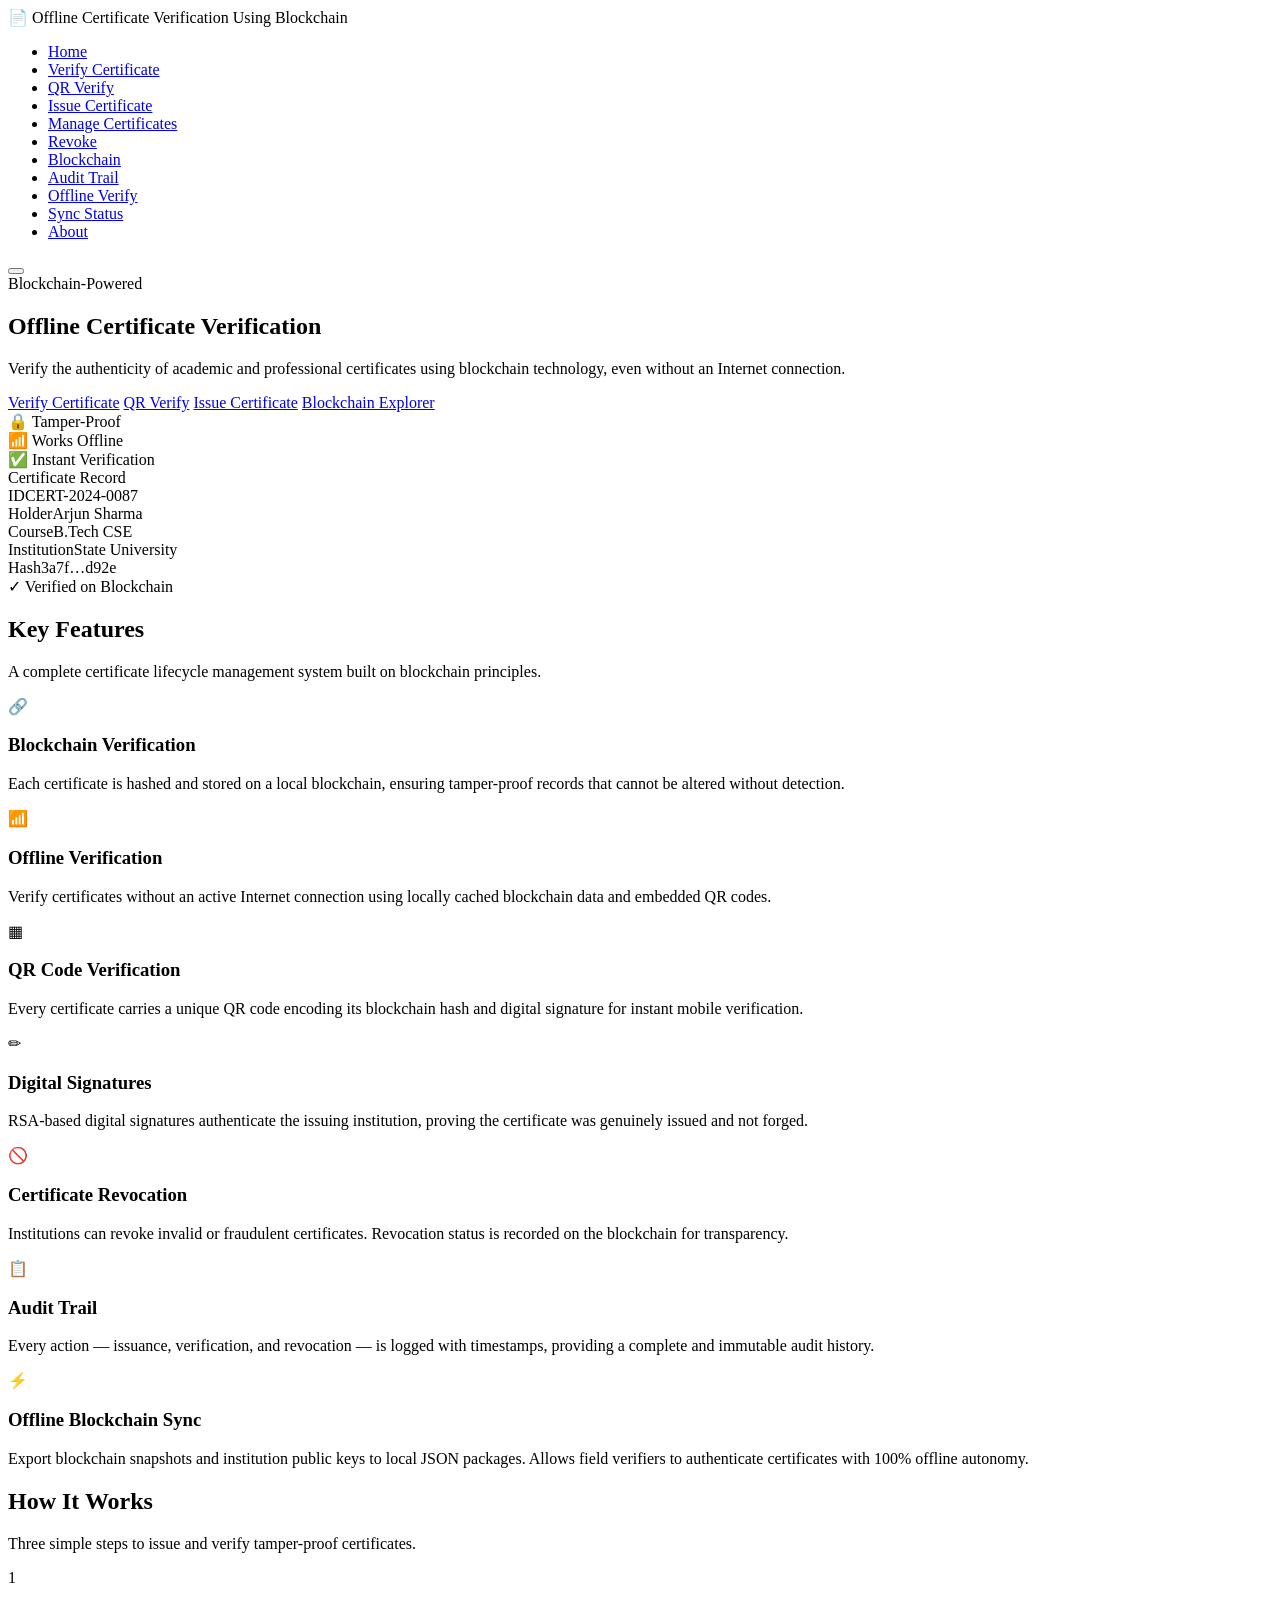
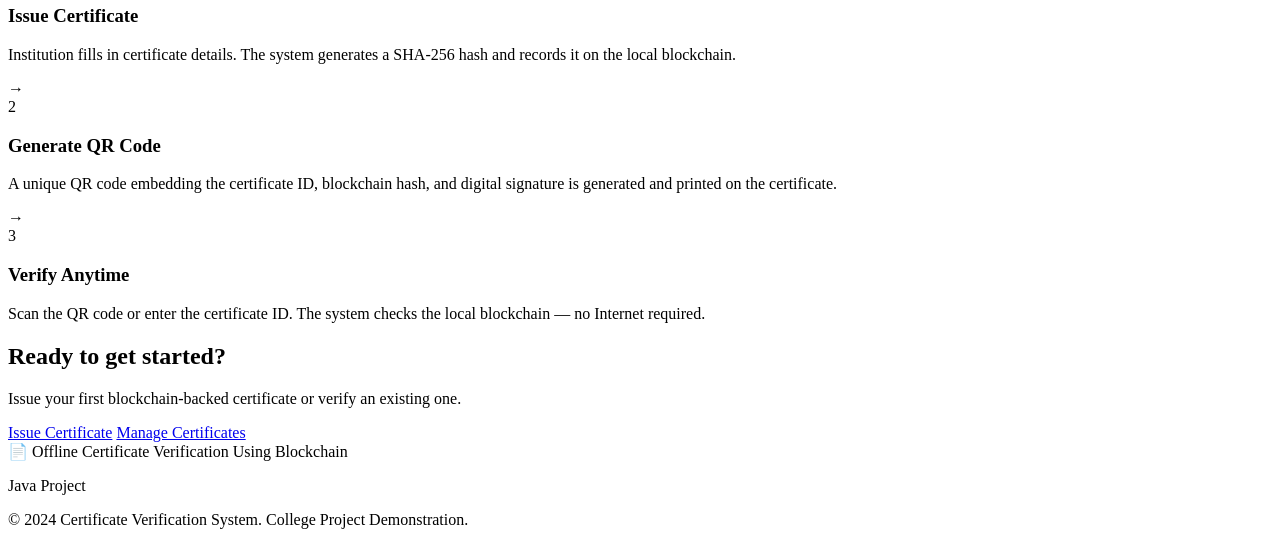
<file: src/main/resources/templates/index.html>
<!DOCTYPE html>
<html lang="en" xmlns:th="http://www.thymeleaf.org">
<head>
    <meta charset="UTF-8">
    <meta name="viewport" content="width=device-width, initial-scale=1.0">
    <meta name="description" content="Verify the authenticity of academic and professional certificates using blockchain technology, even without an Internet connection.">
    <title th:text="${pageTitle}">Offline Certificate Verification Using Blockchain</title>
    <link rel="stylesheet" th:href="@{/css/style.css}">
</head>
<body>

    <!-- ========== HEADER / NAVIGATION ========== -->
    <header class="site-header">
        <div class="container header-inner">
            <div class="brand">
                <span class="brand-icon">&#128196;</span>
                <span class="brand-name">Offline Certificate Verification Using Blockchain</span>
            </div>
            <nav class="nav" id="main-nav" aria-label="Main navigation">
                <ul class="nav-list">
                    <li><a href="/" class="nav-link active" id="nav-home">Home</a></li>
                    <li><a href="/verify" class="nav-link" id="nav-verify">Verify Certificate</a></li>
                    <li><a href="/verify-qr" class="nav-link" id="nav-verify-qr">QR Verify</a></li>
                    <li><a href="/issue" class="nav-link" id="nav-issue">Issue Certificate</a></li>
                    <li><a href="/certificates" class="nav-link" id="nav-certificates">Manage Certificates</a></li>
                    <li><a href="/revoke" class="nav-link" id="nav-revoke">Revoke</a></li>
                    <li><a href="/blockchain" class="nav-link" id="nav-blockchain">Blockchain</a></li>
                    <li><a href="/audit" class="nav-link" id="nav-audit">Audit Trail</a></li>
                    <li><a href="/offline-verify" class="nav-link" id="nav-offline-verify">Offline Verify</a></li>
                    <li><a href="/sync-status" class="nav-link" id="nav-sync-status">Sync Status</a></li>
                    <li><a href="/about" class="nav-link" id="nav-about">About</a></li>
                </ul>
            </nav>
            <button class="nav-toggle" id="nav-toggle" aria-label="Toggle navigation" aria-expanded="false">
                <span></span><span></span><span></span>
            </button>
        </div>
    </header>

    <!-- ========== HERO SECTION ========== -->
    <main>
        <section class="hero" id="hero">
            <div class="container hero-inner">
                <div class="hero-content">
                    <span class="hero-badge">Blockchain-Powered</span>
                    <h1 class="hero-title">Offline Certificate Verification</h1>
                    <p class="hero-desc">
                        Verify the authenticity of academic and professional certificates using blockchain
                        technology, even without an Internet connection.
                    </p>
                    <div class="hero-actions">
                        <a href="/verify" class="btn btn-primary" id="btn-verify-hero">Verify Certificate</a>
                        <a href="/verify-qr" class="btn btn-secondary" id="btn-qr-hero">QR Verify</a>
                        <a href="/issue" class="btn btn-secondary" id="btn-issue-hero">Issue Certificate</a>
                        <a href="/blockchain" class="btn btn-secondary" id="btn-blockchain-hero">Blockchain Explorer</a>
                    </div>
                    <div class="hero-info-row">
                        <div class="hero-info-item">
                            <span class="hero-info-icon">&#128274;</span>
                            <span>Tamper-Proof</span>
                        </div>
                        <div class="hero-info-item">
                            <span class="hero-info-icon">&#128246;</span>
                            <span>Works Offline</span>
                        </div>
                        <div class="hero-info-item">
                            <span class="hero-info-icon">&#9989;</span>
                            <span>Instant Verification</span>
                        </div>
                    </div>
                </div>
                <div class="hero-visual" aria-hidden="true">
                    <div class="cert-card">
                        <div class="cert-card-header">
                            <span class="cert-dot green"></span>
                            <span class="cert-dot yellow"></span>
                            <span class="cert-dot red"></span>
                            <span class="cert-card-label">Certificate Record</span>
                        </div>
                        <div class="cert-card-body">
                            <div class="cert-field"><span class="cert-label">ID</span><span class="cert-value mono">CERT-2024-0087</span></div>
                            <div class="cert-field"><span class="cert-label">Holder</span><span class="cert-value">Arjun Sharma</span></div>
                            <div class="cert-field"><span class="cert-label">Course</span><span class="cert-value">B.Tech CSE</span></div>
                            <div class="cert-field"><span class="cert-label">Institution</span><span class="cert-value">State University</span></div>
                            <div class="cert-field"><span class="cert-label">Hash</span><span class="cert-value mono hash-value">3a7f…d92e</span></div>
                            <div class="cert-status-badge valid">&#10003; Verified on Blockchain</div>
                        </div>
                    </div>
                </div>
            </div>
        </section>

        <!-- ========== FEATURES SECTION ========== -->
        <section class="features" id="features">
            <div class="container">
                <div class="section-header">
                    <h2 class="section-title">Key Features</h2>
                    <p class="section-sub">A complete certificate lifecycle management system built on blockchain principles.</p>
                </div>
                <div class="features-grid">

                    <div class="feature-card" id="feature-blockchain">
                        <div class="feature-icon">&#128279;</div>
                        <h3 class="feature-title">Blockchain Verification</h3>
                        <p class="feature-desc">
                            Each certificate is hashed and stored on a local blockchain, ensuring
                            tamper-proof records that cannot be altered without detection.
                        </p>
                    </div>

                    <div class="feature-card" id="feature-offline">
                        <div class="feature-icon">&#128246;</div>
                        <h3 class="feature-title">Offline Verification</h3>
                        <p class="feature-desc">
                            Verify certificates without an active Internet connection using
                            locally cached blockchain data and embedded QR codes.
                        </p>
                    </div>

                    <div class="feature-card" id="feature-qr">
                        <div class="feature-icon">&#9638;</div>
                        <h3 class="feature-title">QR Code Verification</h3>
                        <p class="feature-desc">
                            Every certificate carries a unique QR code encoding its blockchain
                            hash and digital signature for instant mobile verification.
                        </p>
                    </div>

                    <div class="feature-card" id="feature-signature">
                        <div class="feature-icon">&#9999;</div>
                        <h3 class="feature-title">Digital Signatures</h3>
                        <p class="feature-desc">
                            RSA-based digital signatures authenticate the issuing institution,
                            proving the certificate was genuinely issued and not forged.
                        </p>
                    </div>

                    <div class="feature-card" id="feature-revocation">
                        <div class="feature-icon">&#128683;</div>
                        <h3 class="feature-title">Certificate Revocation</h3>
                        <p class="feature-desc">
                            Institutions can revoke invalid or fraudulent certificates.
                            Revocation status is recorded on the blockchain for transparency.
                        </p>
                    </div>

                    <div class="feature-card" id="feature-audit">
                        <div class="feature-icon">&#128203;</div>
                        <h3 class="feature-title">Audit Trail</h3>
                        <p class="feature-desc">
                            Every action — issuance, verification, and revocation — is logged
                            with timestamps, providing a complete and immutable audit history.
                        </p>
                    </div>

                    <div class="feature-card" id="feature-offline-sync">
                        <div class="feature-icon">&#9889;</div>
                        <h3 class="feature-title">Offline Blockchain Sync</h3>
                        <p class="feature-desc">
                            Export blockchain snapshots and institution public keys to local JSON packages.
                            Allows field verifiers to authenticate certificates with 100% offline autonomy.
                        </p>
                    </div>

                </div>
            </div>
        </section>

        <!-- ========== HOW IT WORKS SECTION ========== -->
        <section class="how-it-works" id="how-it-works">
            <div class="container">
                <div class="section-header">
                    <h2 class="section-title">How It Works</h2>
                    <p class="section-sub">Three simple steps to issue and verify tamper-proof certificates.</p>
                </div>
                <div class="steps-row">
                    <div class="step-card">
                        <div class="step-number">1</div>
                        <h3 class="step-title">Issue Certificate</h3>
                        <p class="step-desc">Institution fills in certificate details. The system generates a SHA-256 hash and records it on the local blockchain.</p>
                    </div>
                    <div class="step-arrow" aria-hidden="true">&#8594;</div>
                    <div class="step-card">
                        <div class="step-number">2</div>
                        <h3 class="step-title">Generate QR Code</h3>
                        <p class="step-desc">A unique QR code embedding the certificate ID, blockchain hash, and digital signature is generated and printed on the certificate.</p>
                    </div>
                    <div class="step-arrow" aria-hidden="true">&#8594;</div>
                    <div class="step-card">
                        <div class="step-number">3</div>
                        <h3 class="step-title">Verify Anytime</h3>
                        <p class="step-desc">Scan the QR code or enter the certificate ID. The system checks the local blockchain — no Internet required.</p>
                    </div>
                </div>
            </div>
        </section>

        <!-- ========== CALL TO ACTION ========== -->
        <section class="cta-section" id="cta">
            <div class="container cta-inner">
                <h2 class="cta-title">Ready to get started?</h2>
                <p class="cta-desc">Issue your first blockchain-backed certificate or verify an existing one.</p>
                <div class="cta-actions">
                    <a href="/issue" class="btn btn-primary" id="btn-issue-cta">Issue Certificate</a>
                    <a href="/certificates" class="btn btn-secondary" id="btn-manage-cta">Manage Certificates</a>
                </div>
            </div>
        </section>
    </main>

    <!-- ========== FOOTER ========== -->
    <footer class="site-footer" id="site-footer">
        <div class="container footer-inner">
            <div class="footer-brand">
                <span class="brand-icon">&#128196;</span>
                <span>Offline Certificate Verification Using Blockchain</span>
            </div>
            <p class="footer-sub">Java Project</p>
            <p class="footer-copy">&copy; 2024 Certificate Verification System. College Project Demonstration.</p>
        </div>
    </footer>

    <script th:src="@{/js/main.js}"></script>
</body>
</html>
</file>
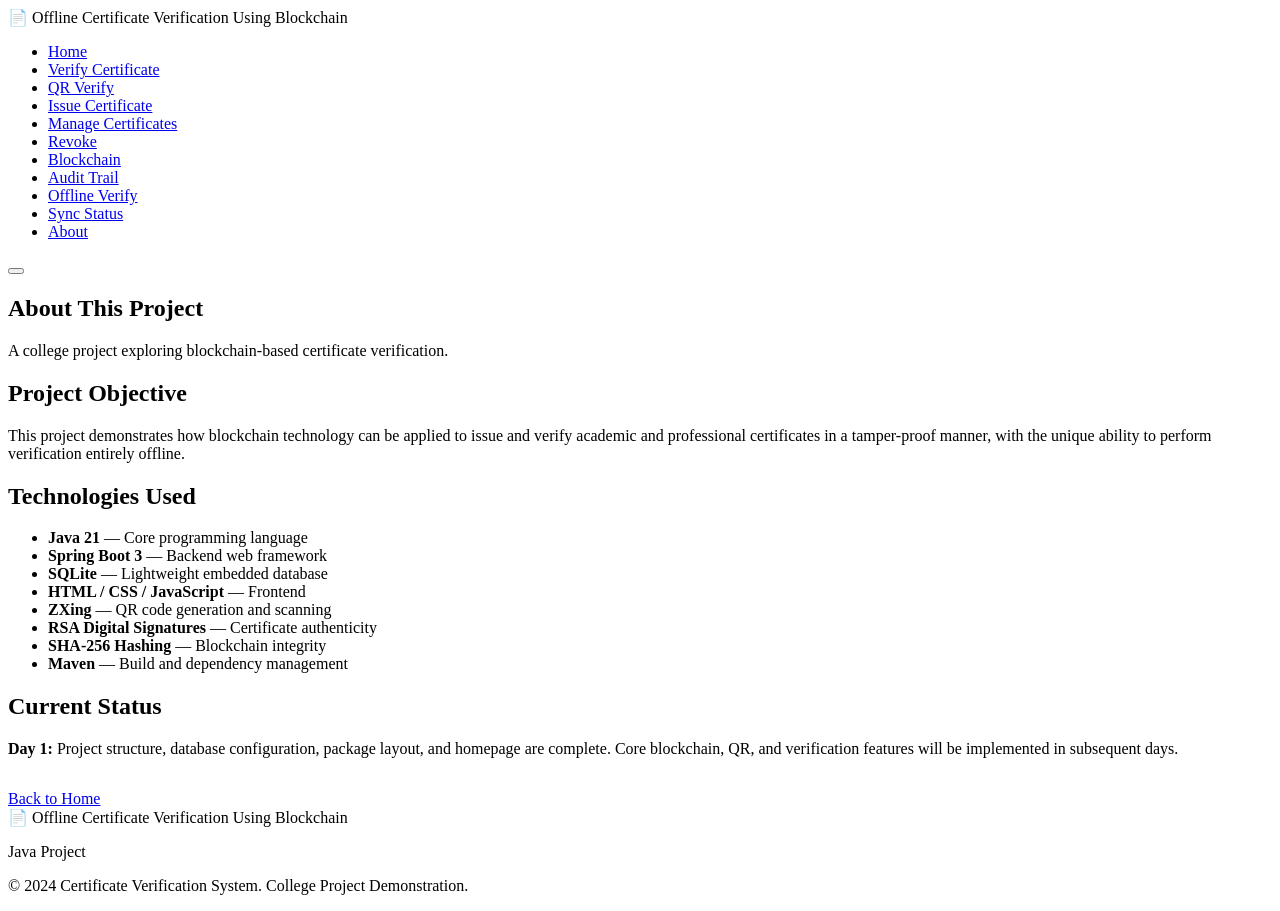
<file: src/main/resources/templates/about.html>
<!DOCTYPE html>
<html lang="en" xmlns:th="http://www.thymeleaf.org">
<head>
    <meta charset="UTF-8">
    <meta name="viewport" content="width=device-width, initial-scale=1.0">
    <meta name="description" content="About the Offline Certificate Verification Using Blockchain project.">
    <title th:text="${pageTitle}">About - Certificate Verification</title>
    <link rel="stylesheet" th:href="@{/css/style.css}">
</head>
<body>

    <!-- ========== HEADER / NAVIGATION ========== -->
    <header class="site-header">
        <div class="container header-inner">
            <div class="brand">
                <span class="brand-icon">&#128196;</span>
                <span class="brand-name">Offline Certificate Verification Using Blockchain</span>
            </div>
            <nav class="nav" id="main-nav" aria-label="Main navigation">
                <ul class="nav-list">
                    <li><a href="/" class="nav-link" id="nav-home">Home</a></li>
                    <li><a href="/verify" class="nav-link" id="nav-verify">Verify Certificate</a></li>
                    <li><a href="/verify-qr" class="nav-link" id="nav-verify-qr">QR Verify</a></li>
                    <li><a href="/issue" class="nav-link" id="nav-issue">Issue Certificate</a></li>
                    <li><a href="/certificates" class="nav-link" id="nav-certificates">Manage Certificates</a></li>
                    <li><a href="/revoke" class="nav-link" id="nav-revoke">Revoke</a></li>
                    <li><a href="/blockchain" class="nav-link" id="nav-blockchain">Blockchain</a></li>
                    <li><a href="/audit" class="nav-link" id="nav-audit">Audit Trail</a></li>
                    <li><a href="/offline-verify" class="nav-link" id="nav-offline-verify">Offline Verify</a></li>
                    <li><a href="/sync-status" class="nav-link" id="nav-sync-status">Sync Status</a></li>
                    <li><a href="/about" class="nav-link active" id="nav-about">About</a></li>
                </ul>
            </nav>
            <button class="nav-toggle" id="nav-toggle" aria-label="Toggle navigation" aria-expanded="false">
                <span></span><span></span><span></span>
            </button>
        </div>
    </header>

    <main>
        <section class="page-hero">
            <div class="container">
                <h1 class="page-title">About This Project</h1>
                <p class="page-sub">A college project exploring blockchain-based certificate verification.</p>
            </div>
        </section>

        <section class="content-section">
            <div class="container content-narrow">
                <div class="info-card">
                    <h2>Project Objective</h2>
                    <p>
                        This project demonstrates how blockchain technology can be applied to issue and verify
                        academic and professional certificates in a tamper-proof manner, with the unique ability
                        to perform verification entirely offline.
                    </p>
                </div>

                <div class="info-card">
                    <h2>Technologies Used</h2>
                    <ul class="tech-list">
                        <li><strong>Java 21</strong> — Core programming language</li>
                        <li><strong>Spring Boot 3</strong> — Backend web framework</li>
                        <li><strong>SQLite</strong> — Lightweight embedded database</li>
                        <li><strong>HTML / CSS / JavaScript</strong> — Frontend</li>
                        <li><strong>ZXing</strong> — QR code generation and scanning</li>
                        <li><strong>RSA Digital Signatures</strong> — Certificate authenticity</li>
                        <li><strong>SHA-256 Hashing</strong> — Blockchain integrity</li>
                        <li><strong>Maven</strong> — Build and dependency management</li>
                    </ul>
                </div>

                <div class="info-card">
                    <h2>Current Status</h2>
                    <p>
                        <strong>Day 1:</strong> Project structure, database configuration, package layout, and homepage are complete.
                        Core blockchain, QR, and verification features will be implemented in subsequent days.
                    </p>
                </div>

                <div class="cta-actions" style="margin-top: 2rem;">
                    <a href="/" class="btn btn-secondary" id="btn-back-home">Back to Home</a>
                </div>
            </div>
        </section>
    </main>

    <footer class="site-footer">
        <div class="container footer-inner">
            <div class="footer-brand">
                <span class="brand-icon">&#128196;</span>
                <span>Offline Certificate Verification Using Blockchain</span>
            </div>
            <p class="footer-sub">Java Project</p>
            <p class="footer-copy">&copy; 2024 Certificate Verification System. College Project Demonstration.</p>
        </div>
    </footer>

    <script th:src="@{/js/main.js}"></script>
</body>
</html>
</file>
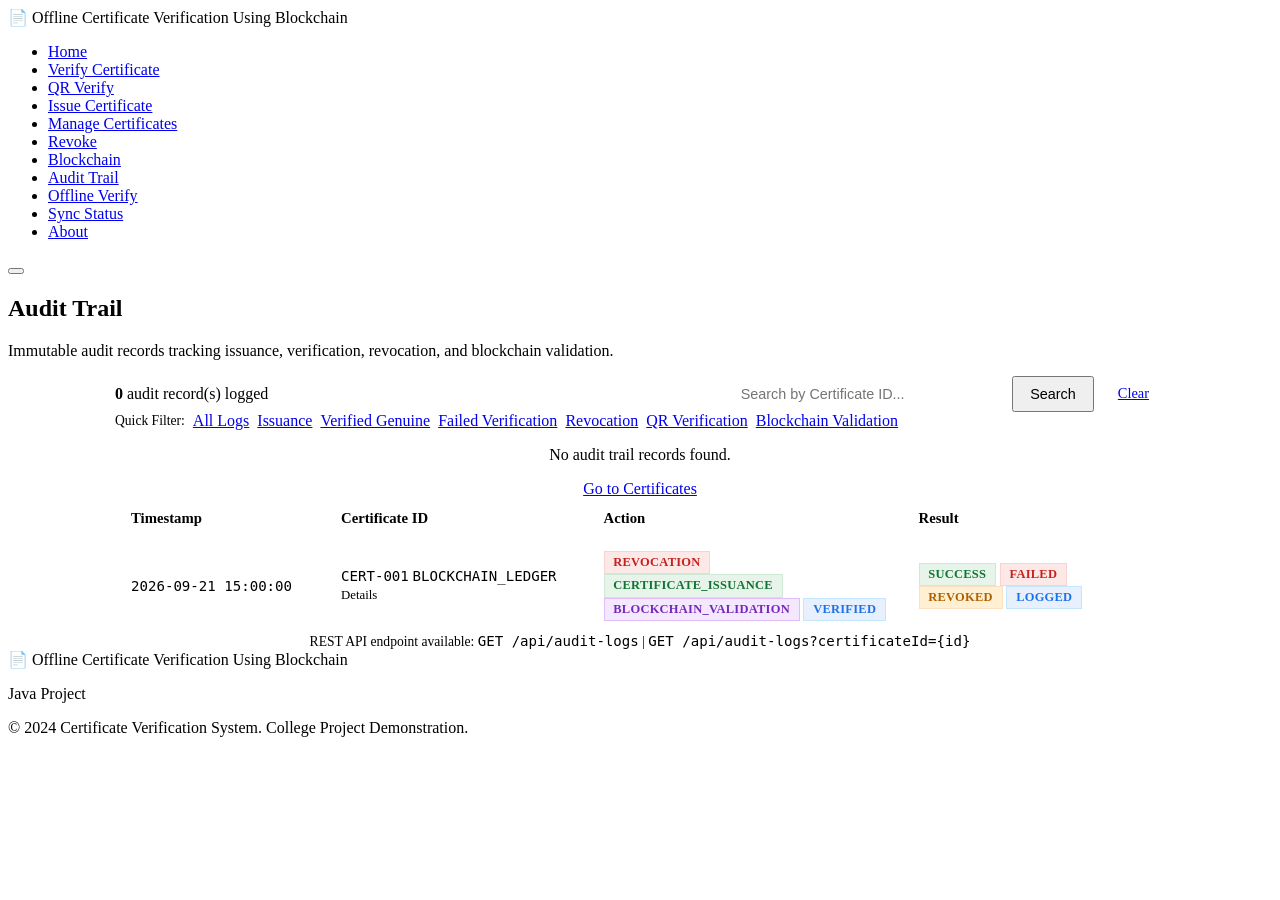
<file: src/main/resources/templates/audit.html>
<!DOCTYPE html>
<html lang="en" xmlns:th="http://www.thymeleaf.org">
<head>
    <meta charset="UTF-8">
    <meta name="viewport" content="width=device-width, initial-scale=1.0">
    <meta name="description" content="Audit Trail for certificate issuance, verification, and revocation operations.">
    <title th:text="${pageTitle}">Audit Trail - Certificate Verification</title>
    <link rel="stylesheet" th:href="@{/css/style.css}">
    <style>
        .audit-container {
            max-width: 1050px;
            margin: 0 auto;
        }
        .audit-header {
            display: flex;
            justify-content: space-between;
            align-items: center;
            margin-bottom: var(--spacing-lg);
            flex-wrap: wrap;
            gap: var(--spacing-md);
        }
        .audit-search-bar {
            display: flex;
            gap: 0.5rem;
            align-items: center;
            flex-wrap: wrap;
        }
        .audit-search-input {
            padding: 0.5rem 0.85rem;
            border: 1px solid var(--color-border);
            border-radius: var(--radius-sm);
            font-size: 0.9rem;
            min-width: 250px;
        }
        .audit-table-card {
            background-color: var(--color-surface);
            border: 1px solid var(--color-border);
            border-radius: var(--radius-md);
            overflow-x: auto;
            box-shadow: var(--shadow-sm);
        }
        .audit-table {
            width: 100%;
            border-collapse: collapse;
            text-align: left;
            font-size: 0.92rem;
        }
        .audit-table th {
            background-color: var(--color-surface-2);
            color: var(--color-text-secondary);
            font-weight: 600;
            padding: 0.75rem 1rem;
            border-bottom: 1px solid var(--color-border);
            white-space: nowrap;
        }
        .audit-table td {
            padding: 0.75rem 1rem;
            border-bottom: 1px solid var(--color-border-light);
            vertical-align: middle;
        }
        .audit-table tr:hover {
            background-color: rgba(26, 115, 232, 0.02);
        }
        .audit-table tr:last-child td {
            border-bottom: none;
        }
        .badge {
            display: inline-block;
            padding: 0.2rem 0.55rem;
            border-radius: var(--radius-sm);
            font-size: 0.78rem;
            font-weight: 600;
            letter-spacing: 0.02em;
        }
        .badge-action {
            background-color: #e8f0fe;
            color: #1a73e8;
            border: 1px solid #c2e7ff;
        }
        .badge-action.revocation {
            background-color: #fce8e6;
            color: #c5221f;
            border: 1px solid #fad2cf;
        }
        .badge-action.issuance {
            background-color: #e6f4ea;
            color: #137333;
            border: 1px solid #ceead6;
        }
        .badge-action.blockchain {
            background-color: #f3e8fd;
            color: #7627bb;
            border: 1px solid #e1bdf8;
        }
        .badge-result-success, .badge-result-valid {
            background-color: #e6f4ea;
            color: #137333;
            border: 1px solid #ceead6;
        }
        .badge-result-failed, .badge-result-tampered {
            background-color: #fce8e6;
            color: #c5221f;
            border: 1px solid #fad2cf;
        }
        .badge-result-revoked {
            background-color: #fff0d4;
            color: #b06000;
            border: 1px solid #fedfc0;
        }
        .mono {
            font-family: SFMono-Regular, Menlo, Monaco, Consolas, monospace;
            font-size: 0.88rem;
        }
        .audit-details-text {
            color: var(--color-text-muted);
            font-size: 0.8rem;
            margin-top: 0.2rem;
            word-break: break-word;
        }
        .empty-state {
            padding: var(--spacing-2xl);
            text-align: center;
            color: var(--color-text-secondary);
        }
        .filter-tags {
            display: flex;
            gap: 0.5rem;
            margin-bottom: var(--spacing-md);
            flex-wrap: wrap;
        }
        .filter-chip {
            padding: 0.25rem 0.65rem;
            border-radius: 20px;
            font-size: 0.82rem;
            background-color: var(--color-surface-2);
            color: var(--color-text-secondary);
            border: 1px solid var(--color-border);
            text-decoration: none;
        }
        .filter-chip:hover, .filter-chip.active {
            background-color: var(--color-accent-light);
            color: var(--color-accent);
            border-color: var(--color-accent);
            text-decoration: none;
        }
    </style>
</head>
<body>

    <!-- ========== HEADER / NAVIGATION ========== -->
    <header class="site-header">
        <div class="container header-inner">
            <div class="brand">
                <span class="brand-icon">&#128196;</span>
                <span class="brand-name">Offline Certificate Verification Using Blockchain</span>
            </div>
            <nav class="nav" id="main-nav" aria-label="Main navigation">
                <ul class="nav-list">
                    <li><a href="/" class="nav-link" id="nav-home">Home</a></li>
                    <li><a href="/verify" class="nav-link" id="nav-verify">Verify Certificate</a></li>
                    <li><a href="/verify-qr" class="nav-link" id="nav-verify-qr">QR Verify</a></li>
                    <li><a href="/issue" class="nav-link" id="nav-issue">Issue Certificate</a></li>
                    <li><a href="/certificates" class="nav-link" id="nav-certificates">Manage Certificates</a></li>
                    <li><a href="/revoke" class="nav-link" id="nav-revoke">Revoke</a></li>
                    <li><a href="/blockchain" class="nav-link" id="nav-blockchain">Blockchain</a></li>
                    <li><a href="/audit" class="nav-link active" id="nav-audit">Audit Trail</a></li>
                    <li><a href="/offline-verify" class="nav-link" id="nav-offline-verify">Offline Verify</a></li>
                    <li><a href="/sync-status" class="nav-link" id="nav-sync-status">Sync Status</a></li>
                    <li><a href="/about" class="nav-link" id="nav-about">About</a></li>
                </ul>
            </nav>
            <button class="nav-toggle" id="nav-toggle" aria-label="Toggle navigation" aria-expanded="false">
                <span></span><span></span><span></span>
            </button>
        </div>
    </header>

    <main>
        <section class="page-hero">
            <div class="container">
                <h1 class="page-title">Audit Trail</h1>
                <p class="page-sub">Immutable audit records tracking issuance, verification, revocation, and blockchain validation.</p>
            </div>
        </section>

        <section class="content-section">
            <div class="container audit-container">

                <div class="audit-header">
                    <div>
                        <strong th:text="${totalLogs}">0</strong> audit record(s) logged
                        <span th:if="${searchQuery}" th:text="' matching \'' + ${searchQuery} + '\''" style="color: var(--color-accent);"></span>
                    </div>
                    <form method="get" action="/audit" class="audit-search-bar">
                        <input type="text" name="search" th:value="${searchQuery}" class="audit-search-input" placeholder="Search by Certificate ID...">
                        <button type="submit" class="btn btn-primary" style="padding: 0.5rem 1rem; font-size: 0.9rem;">Search</button>
                        <a th:if="${searchQuery != null || filterAction != null || filterCertId != null}" href="/audit" class="btn btn-secondary" style="padding: 0.5rem 1rem; font-size: 0.9rem;">Clear</a>
                    </form>
                </div>

                <div class="filter-tags">
                    <span style="font-size: 0.85rem; color: var(--color-text-secondary); align-self: center;">Quick Filter:</span>
                    <a href="/audit" th:class="${filterAction == null && searchQuery == null ? 'filter-chip active' : 'filter-chip'}">All Logs</a>
                    <a href="/audit?action=CERTIFICATE_ISSUANCE" th:class="${filterAction == 'CERTIFICATE_ISSUANCE' ? 'filter-chip active' : 'filter-chip'}">Issuance</a>
                    <a href="/audit?action=VERIFIED" th:class="${filterAction == 'VERIFIED' ? 'filter-chip active' : 'filter-chip'}">Verified Genuine</a>
                    <a href="/audit?action=FAILED_VERIFICATION" th:class="${filterAction == 'FAILED_VERIFICATION' ? 'filter-chip active' : 'filter-chip'}">Failed Verification</a>
                    <a href="/audit?action=REVOCATION" th:class="${filterAction == 'REVOCATION' ? 'filter-chip active' : 'filter-chip'}">Revocation</a>
                    <a href="/audit?action=QR_VERIFICATION" th:class="${filterAction == 'QR_VERIFICATION' ? 'filter-chip active' : 'filter-chip'}">QR Verification</a>
                    <a href="/audit?action=BLOCKCHAIN_VALIDATION" th:class="${filterAction == 'BLOCKCHAIN_VALIDATION' ? 'filter-chip active' : 'filter-chip'}">Blockchain Validation</a>
                </div>

                <div class="audit-table-card">
                    <div th:if="${#lists.isEmpty(auditLogs)}" class="empty-state">
                        <p>No audit trail records found.</p>
                        <a href="/certificates" class="btn btn-primary">Go to Certificates</a>
                    </div>

                    <table th:if="${!#lists.isEmpty(auditLogs)}" class="audit-table">
                        <thead>
                            <tr>
                                <th style="width: 20%;">Timestamp</th>
                                <th style="width: 25%;">Certificate ID</th>
                                <th style="width: 30%;">Action</th>
                                <th style="width: 25%;">Result</th>
                            </tr>
                        </thead>
                        <tbody>
                            <tr th:each="log : ${auditLogs}">
                                <td class="mono" th:text="${#temporals.format(log.timestamp, 'yyyy-MM-dd HH:mm:ss')}">2026-09-21 15:00:00</td>
                                <td>
                                    <span th:if="${log.certificateId != 'SYSTEM' && log.certificateId != 'BLOCKCHAIN_LEDGER'}">
                                        <a th:href="@{'/certificate/' + ${log.certificateId}}" class="mono" th:text="${log.certificateId}">CERT-001</a>
                                    </span>
                                    <span th:if="${log.certificateId == 'SYSTEM' || log.certificateId == 'BLOCKCHAIN_LEDGER'}" class="mono" style="color: var(--color-text-muted);" th:text="${log.certificateId}">BLOCKCHAIN_LEDGER</span>
                                    <div th:if="${log.details}" class="audit-details-text" th:text="${log.details}">Details</div>
                                </td>
                                <td>
                                    <span th:if="${log.action == 'REVOCATION' || log.action == 'REVOKED'}" class="badge badge-action revocation" th:text="${log.action}">REVOCATION</span>
                                    <span th:if="${log.action == 'CERTIFICATE_ISSUANCE' || log.action == 'ISSUED'}" class="badge badge-action issuance" th:text="${log.action}">CERTIFICATE_ISSUANCE</span>
                                    <span th:if="${log.action == 'BLOCKCHAIN_VALIDATION'}" class="badge badge-action blockchain" th:text="${log.action}">BLOCKCHAIN_VALIDATION</span>
                                    <span th:if="${log.action != 'REVOCATION' && log.action != 'REVOKED' && log.action != 'CERTIFICATE_ISSUANCE' && log.action != 'ISSUED' && log.action != 'BLOCKCHAIN_VALIDATION'}" class="badge badge-action" th:text="${log.action}">VERIFIED</span>
                                </td>
                                <td>
                                    <span th:if="${log.result == 'SUCCESS' || log.result == 'VALID' || log.result == 'Genuine'}" class="badge badge-result-success" th:text="${log.result}">SUCCESS</span>
                                    <span th:if="${log.result == 'FAILED' || log.result == 'TAMPERED' || log.result == 'Tampered' || log.result == 'Invalid QR Code'}" class="badge badge-result-failed" th:text="${log.result}">FAILED</span>
                                    <span th:if="${log.result == 'REVOKED' || log.result == 'Revoked'}" class="badge badge-result-revoked" th:text="${log.result}">REVOKED</span>
                                    <span th:if="${log.result != 'SUCCESS' && log.result != 'VALID' && log.result != 'Genuine' && log.result != 'FAILED' && log.result != 'TAMPERED' && log.result != 'Tampered' && log.result != 'Invalid QR Code' && log.result != 'REVOKED' && log.result != 'Revoked'}" class="badge badge-action" th:text="${log.result != null ? log.result : 'LOGGED'}">LOGGED</span>
                                </td>
                            </tr>
                        </tbody>
                    </table>
                </div>

                <div style="margin-top: var(--spacing-xl); text-align: center; color: var(--color-text-muted); font-size: 0.85rem;">
                    REST API endpoint available: <code class="mono">GET /api/audit-logs</code> | <code class="mono">GET /api/audit-logs?certificateId={id}</code>
                </div>

            </div>
        </section>
    </main>

    <footer class="site-footer">
        <div class="container footer-inner">
            <div class="footer-brand">
                <span class="brand-icon">&#128196;</span>
                <span>Offline Certificate Verification Using Blockchain</span>
            </div>
            <p class="footer-sub">Java Project</p>
            <p class="footer-copy">&copy; 2024 Certificate Verification System. College Project Demonstration.</p>
        </div>
    </footer>

    <script th:src="@{/js/main.js}"></script>
</body>
</html>
</file>
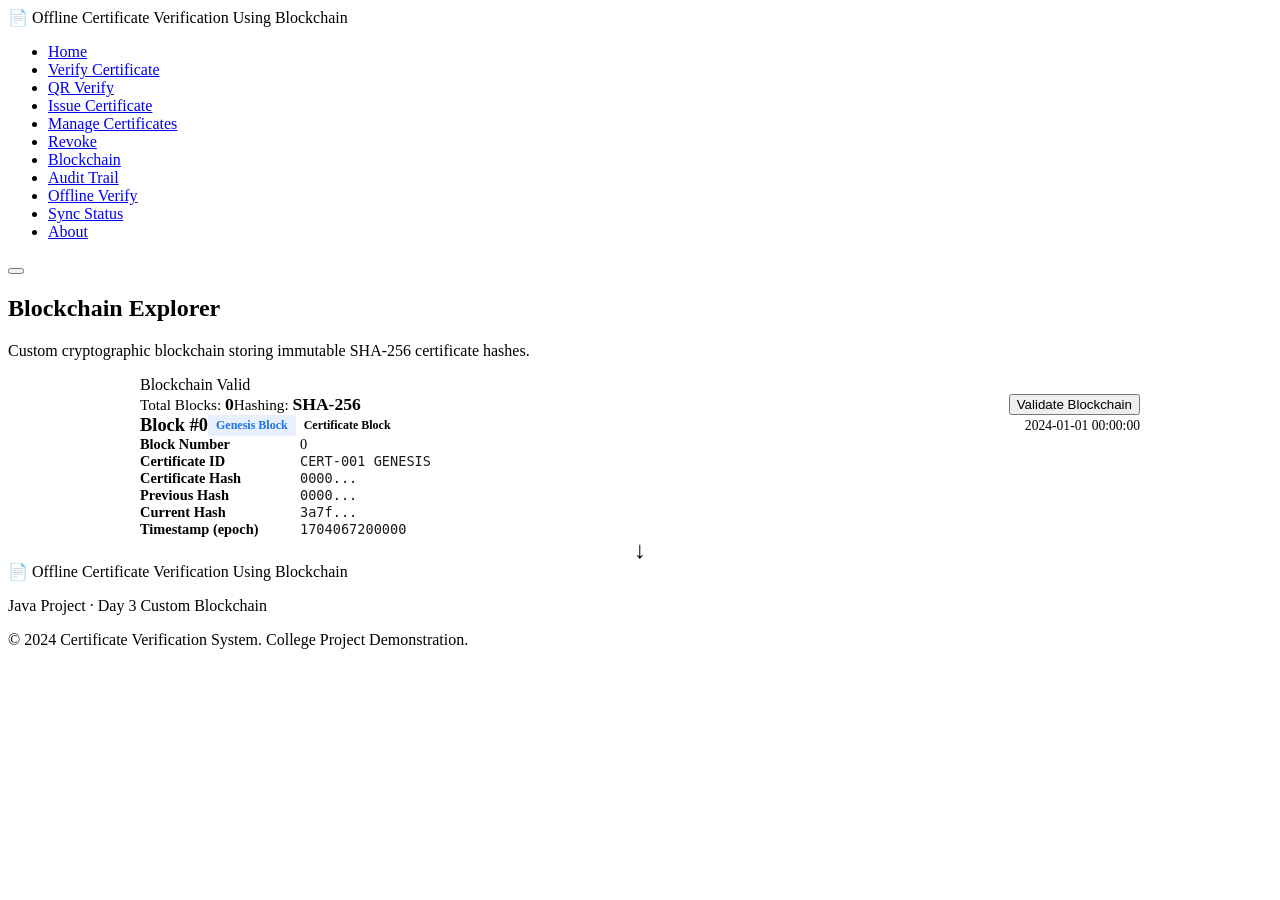
<file: src/main/resources/templates/blockchain.html>
<!DOCTYPE html>
<html lang="en" xmlns:th="http://www.thymeleaf.org">
<head>
    <meta charset="UTF-8">
    <meta name="viewport" content="width=device-width, initial-scale=1.0">
    <meta name="description" content="Inspect and validate the local blockchain for certificate verification.">
    <title th:text="${pageTitle}">Blockchain Explorer</title>
    <link rel="stylesheet" th:href="@{/css/style.css}">
    <style>
        .blockchain-container {
            max-width: 1000px;
            margin: 0 auto;
        }
        .blockchain-toolbar {
            display: flex;
            justify-content: space-between;
            align-items: center;
            margin-bottom: var(--spacing-lg);
            flex-wrap: wrap;
            gap: var(--spacing-md);
            padding: var(--spacing-md) var(--spacing-lg);
            background-color: var(--color-surface);
            border: 1px solid var(--color-border);
            border-radius: var(--radius-md);
        }
        .chain-stats {
            display: flex;
            gap: var(--spacing-lg);
            align-items: center;
        }
        .stat-item {
            font-size: 0.95rem;
            color: var(--color-text-secondary);
        }
        .stat-item strong {
            color: var(--color-text-primary);
            font-size: 1.1rem;
        }
        .validation-banner {
            padding: var(--spacing-md) var(--spacing-lg);
            border-radius: var(--radius-md);
            margin-bottom: var(--spacing-lg);
            font-weight: 600;
            font-size: 1.05rem;
            text-align: center;
            display: flex;
            align-items: center;
            justify-content: center;
            gap: var(--spacing-sm);
        }
        .validation-banner.valid {
            background-color: #e8f5e9;
            color: #2e7d32;
            border: 1px solid #c8e6c9;
        }
        .validation-banner.tampered {
            background-color: #ffebee;
            color: #c62828;
            border: 1px solid #ffcdd2;
        }
        .blocks-list {
            display: flex;
            flex-direction: column;
            gap: var(--spacing-lg);
        }
        .block-card {
            background-color: var(--color-surface);
            border: 1px solid var(--color-border);
            border-radius: var(--radius-md);
            padding: var(--spacing-lg);
            box-shadow: var(--shadow-sm);
        }
        .block-header {
            display: flex;
            justify-content: space-between;
            align-items: center;
            padding-bottom: var(--spacing-sm);
            margin-bottom: var(--spacing-md);
            border-bottom: 1px solid var(--color-border-light);
            flex-wrap: wrap;
            gap: var(--spacing-xs);
        }
        .block-title {
            font-size: 1.15rem;
            font-weight: 700;
            color: var(--color-text-primary);
            display: flex;
            align-items: center;
            gap: var(--spacing-xs);
        }
        .block-badge {
            font-size: 0.75rem;
            padding: 0.2rem 0.5rem;
            border-radius: var(--radius-sm);
            background-color: var(--color-surface-2);
            color: var(--color-text-secondary);
            border: 1px solid var(--color-border);
        }
        .block-badge.genesis {
            background-color: #e8f0fe;
            color: #1a73e8;
            border-color: #d2e3fc;
        }
        .block-time {
            font-size: 0.85rem;
            color: var(--color-text-muted);
        }
        .block-grid {
            display: grid;
            grid-template-columns: 160px 1fr;
            row-gap: var(--spacing-sm);
            column-gap: var(--spacing-md);
            font-size: 0.9rem;
            align-items: baseline;
        }
        .block-label {
            font-weight: 600;
            color: var(--color-text-secondary);
        }
        .block-value {
            color: var(--color-text-primary);
            word-break: break-all;
        }
        .mono {
            font-family: SFMono-Regular, Menlo, Monaco, Consolas, monospace;
            font-size: 0.85rem;
            color: #1a1a1a;
        }
        .chain-connector {
            text-align: center;
            color: var(--color-text-muted);
            font-size: 1.5rem;
            line-height: 1;
            user-select: none;
        }
        @media (max-width: 650px) {
            .block-grid {
                grid-template-columns: 1fr;
                gap: 2px;
            }
            .block-label {
                color: var(--color-text-muted);
                font-size: 0.8rem;
                text-transform: uppercase;
                letter-spacing: 0.5px;
            }
            .block-value {
                margin-bottom: var(--spacing-xs);
            }
        }
    </style>
</head>
<body>

    <!-- ========== HEADER / NAVIGATION ========== -->
    <header class="site-header">
        <div class="container header-inner">
            <div class="brand">
                <span class="brand-icon">&#128196;</span>
                <span class="brand-name">Offline Certificate Verification Using Blockchain</span>
            </div>
            <nav class="nav" id="main-nav" aria-label="Main navigation">
                <ul class="nav-list">
                    <li><a href="/" class="nav-link" id="nav-home">Home</a></li>
                    <li><a href="/verify" class="nav-link" id="nav-verify">Verify Certificate</a></li>
                    <li><a href="/verify-qr" class="nav-link" id="nav-verify-qr">QR Verify</a></li>
                    <li><a href="/issue" class="nav-link" id="nav-issue">Issue Certificate</a></li>
                    <li><a href="/certificates" class="nav-link" id="nav-certificates">Manage Certificates</a></li>
                    <li><a href="/revoke" class="nav-link" id="nav-revoke">Revoke</a></li>
                    <li><a href="/blockchain" class="nav-link active" id="nav-blockchain">Blockchain</a></li>
                    <li><a href="/audit" class="nav-link" id="nav-audit">Audit Trail</a></li>
                    <li><a href="/offline-verify" class="nav-link" id="nav-offline-verify">Offline Verify</a></li>
                    <li><a href="/sync-status" class="nav-link" id="nav-sync-status">Sync Status</a></li>
                    <li><a href="/about" class="nav-link" id="nav-about">About</a></li>
                </ul>
            </nav>
            <button class="nav-toggle" id="nav-toggle" aria-label="Toggle navigation" aria-expanded="false">
                <span></span><span></span><span></span>
            </button>
        </div>
    </header>

    <main>
        <section class="page-hero">
            <div class="container">
                <h1 class="page-title">Blockchain Explorer</h1>
                <p class="page-sub">Custom cryptographic blockchain storing immutable SHA-256 certificate hashes.</p>
            </div>
        </section>

        <section class="content-section">
            <div class="container blockchain-container">

                <!-- Validation Status Display (Server-side or Client-side) -->
                <div id="validation-display"
                     th:class="${validationPerformed} ? (${isValid} ? 'validation-banner valid' : 'validation-banner tampered') : 'validation-banner'"
                     th:style="${validationPerformed} ? 'display: flex;' : 'display: none;'">
                    <span id="validation-text" th:text="${validationMessage}">Blockchain Valid</span>
                </div>

                <!-- Toolbar & Actions -->
                <div class="blockchain-toolbar">
                    <div class="chain-stats">
                        <div class="stat-item">
                            Total Blocks: <strong id="total-blocks-count" th:text="${totalBlocks}">0</strong>
                        </div>
                        <div class="stat-item">
                            Hashing: <strong>SHA-256</strong>
                        </div>
                    </div>
                    <div>
                        <button type="button" class="btn btn-primary" id="btn-validate" onclick="validateChain()">Validate Blockchain</button>
                    </div>
                </div>

                <!-- Blocks Listing -->
                <div class="blocks-list">
                    <th:block th:each="block, iterStat : ${blocks}">
                        <div class="block-card">
                            <div class="block-header">
                                <div class="block-title">
                                    <span>Block #<span th:text="${block.index}">0</span></span>
                                    <span th:if="${block.index == 0}" class="block-badge genesis">Genesis Block</span>
                                    <span th:if="${block.index > 0}" class="block-badge">Certificate Block</span>
                                </div>
                                <div class="block-time">
                                    <span th:text="${block.formattedTimestamp}">2024-01-01 00:00:00</span>
                                </div>
                            </div>

                            <div class="block-grid">
                                <div class="block-label">Block Number</div>
                                <div class="block-value" th:text="${block.index}">0</div>

                                <div class="block-label">Certificate ID</div>
                                <div class="block-value mono">
                                    <a th:if="${block.index > 0}" th:href="@{'/certificate/' + ${block.certificateId}}" th:text="${block.certificateId}">CERT-001</a>
                                    <span th:if="${block.index == 0}" th:text="${block.certificateId}">GENESIS</span>
                                </div>

                                <div class="block-label">Certificate Hash</div>
                                <div class="block-value mono" th:text="${block.certificateHash}">0000...</div>

                                <div class="block-label">Previous Hash</div>
                                <div class="block-value mono" th:text="${block.previousHash}">0000...</div>

                                <div class="block-label">Current Hash</div>
                                <div class="block-value mono" th:text="${block.hash}">3a7f...</div>

                                <div class="block-label">Timestamp (epoch)</div>
                                <div class="block-value mono" th:text="${block.timestamp}">1704067200000</div>
                            </div>
                        </div>

                        <div th:if="${!iterStat.last}" class="chain-connector">&#8595;</div>
                    </th:block>
                </div>

            </div>
        </section>
    </main>

    <footer class="site-footer">
        <div class="container footer-inner">
            <div class="footer-brand">
                <span class="brand-icon">&#128196;</span>
                <span>Offline Certificate Verification Using Blockchain</span>
            </div>
            <p class="footer-sub">Java Project · Day 3 Custom Blockchain</p>
            <p class="footer-copy">&copy; 2024 Certificate Verification System. College Project Demonstration.</p>
        </div>
    </footer>

    <script th:src="@{/js/main.js}"></script>
    <script>
        function validateChain() {
            var btn = document.getElementById('btn-validate');
            var banner = document.getElementById('validation-display');
            var text = document.getElementById('validation-text');

            btn.disabled = true;
            btn.textContent = 'Validating...';

            fetch('/api/blockchain/validate')
                .then(function(response) {
                    return response.json();
                })
                .then(function(data) {
                    banner.style.display = 'flex';
                    if (data.valid) {
                        banner.className = 'validation-banner valid';
                        text.textContent = 'Blockchain Valid';
                    } else {
                        banner.className = 'validation-banner tampered';
                        text.textContent = 'Blockchain Tampered';
                    }
                    if (data.totalBlocks !== undefined) {
                        var countElem = document.getElementById('total-blocks-count');
                        if (countElem) {
                            countElem.textContent = data.totalBlocks;
                        }
                    }
                })
                .catch(function(err) {
                    // Fallback to server reload with validate query param
                    window.location.href = '/blockchain?validate=true';
                })
                .finally(function() {
                    btn.disabled = false;
                    btn.textContent = 'Validate Blockchain';
                });
        }
    </script>
</body>
</html>
</file>
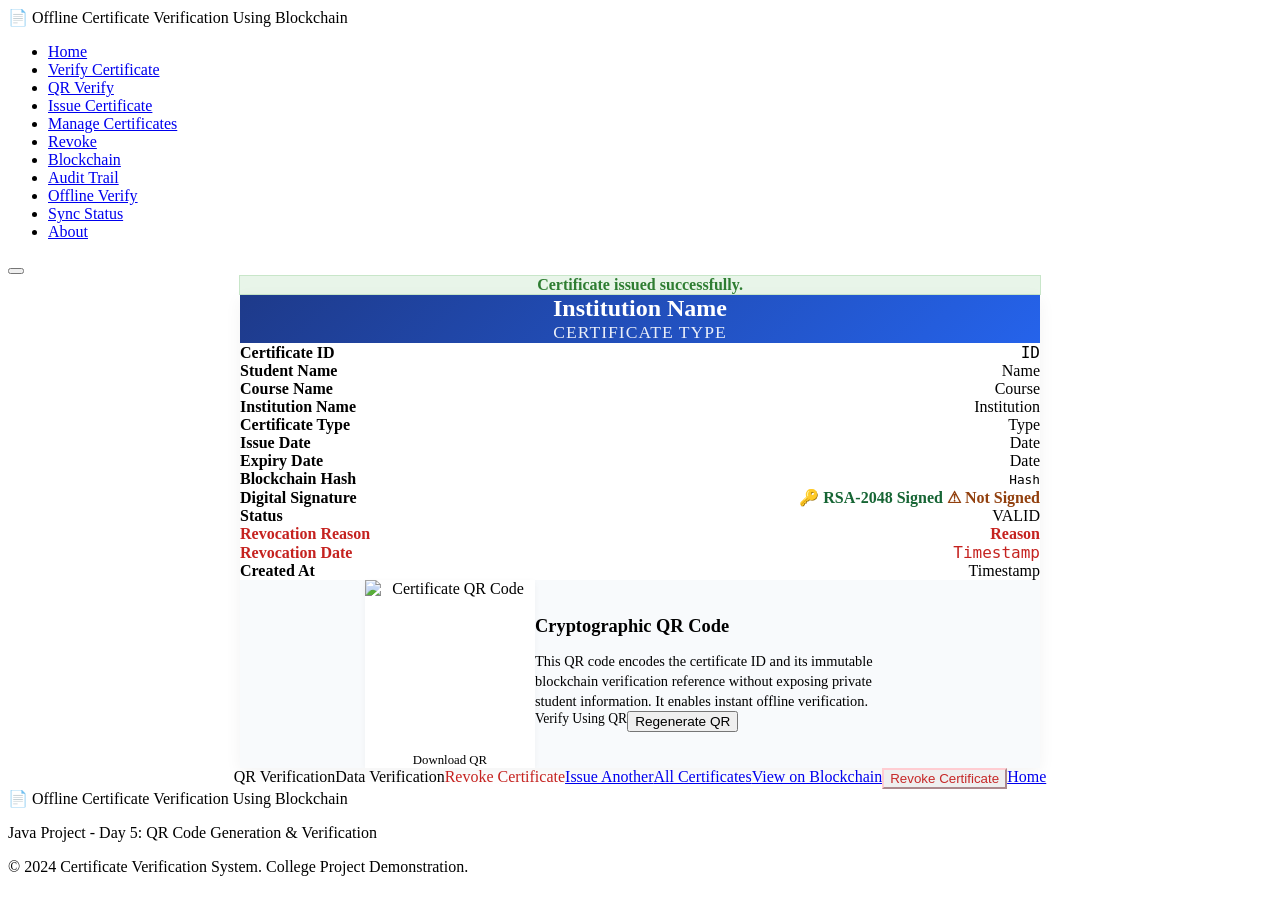
<file: src/main/resources/templates/certificate-details.html>
<!DOCTYPE html>
<html lang="en" xmlns:th="http://www.thymeleaf.org">
<head>
    <meta charset="UTF-8">
    <meta name="viewport" content="width=device-width, initial-scale=1.0">
    <meta name="description" content="View issued certificate details and cryptographic QR code.">
    <title th:text="${pageTitle}">Certificate Details</title>
    <link rel="stylesheet" th:href="@{/css/style.css}">
    <style>
        .cert-details-container {
            max-width: 800px;
            margin: 0 auto;
            background-color: var(--color-surface);
            border: 1px solid var(--color-border);
            border-radius: var(--radius-lg);
            overflow: hidden;
            box-shadow: 0 4px 16px rgba(0, 0, 0, 0.05);
        }
        .cert-header {
            background: linear-gradient(135deg, #1e3a8a 0%, #2563eb 100%);
            color: #ffffff;
            padding: var(--spacing-xl);
            text-align: center;
        }
        .cert-institution {
            font-size: 1.5rem;
            font-weight: 700;
            margin-bottom: var(--spacing-xs);
        }
        .cert-type {
            font-size: 1.1rem;
            opacity: 0.9;
            text-transform: uppercase;
            letter-spacing: 1px;
        }
        .cert-body {
            padding: var(--spacing-xl);
        }
        .cert-row {
            display: flex;
            justify-content: space-between;
            padding: var(--spacing-sm) 0;
            border-bottom: 1px solid var(--color-border);
            align-items: center;
        }
        .cert-row:last-child {
            border-bottom: none;
        }
        .cert-label {
            font-weight: 600;
            color: var(--color-text-muted);
            width: 35%;
        }
        .cert-value {
            font-weight: 500;
            color: var(--color-text-primary);
            width: 65%;
            text-align: right;
        }
        .mono {
            font-family: SFMono-Regular, Menlo, Monaco, Consolas, monospace;
        }
        .success-message {
            color: #2e7d32;
            background-color: #e8f5e9;
            padding: var(--spacing-sm) var(--spacing-md);
            border-radius: var(--radius-sm);
            margin-bottom: var(--spacing-lg);
            border: 1px solid #c8e6c9;
            text-align: center;
            font-weight: 600;
            max-width: 800px;
            margin-left: auto;
            margin-right: auto;
        }
        .status-badge {
            display: inline-block;
            padding: 0.25rem 0.75rem;
            border-radius: var(--radius-sm);
            font-weight: 600;
            font-size: 0.85rem;
        }
        .status-badge.issued {
            background-color: #e8f5e9;
            color: #2e7d32;
            border: 1px solid #c8e6c9;
        }
        .status-badge.revoked {
            background-color: #ffebee;
            color: #c62828;
            border: 1px solid #ffcdd2;
        }
        .cert-qr-section {
            display: flex;
            align-items: center;
            justify-content: center;
            gap: var(--spacing-xl);
            padding: var(--spacing-lg);
            background-color: #f8fafc;
            border-top: 1px solid var(--color-border);
            flex-wrap: wrap;
        }
        .qr-card {
            text-align: center;
            background: white;
            padding: var(--spacing-md);
            border-radius: var(--radius-md);
            border: 1px solid var(--color-border);
            box-shadow: 0 2px 6px rgba(0,0,0,0.04);
        }
        .qr-image {
            width: 170px;
            height: 170px;
            display: block;
            margin: 0 auto;
        }
        .qr-meta {
            max-width: 380px;
        }
        .qr-meta h3 {
            margin-top: 0;
            margin-bottom: var(--spacing-xs);
            font-size: 1.15rem;
        }
        .qr-meta p {
            color: var(--color-text-secondary);
            font-size: 0.9rem;
            margin-bottom: var(--spacing-md);
            line-height: 1.4;
        }
        .cert-actions {
            display: flex;
            justify-content: center;
            gap: var(--spacing-sm);
            margin-top: var(--spacing-xl);
            flex-wrap: wrap;
        }
    </style>
</head>
<body>

    <header class="site-header">
        <div class="container header-inner">
            <div class="brand">
                <span class="brand-icon">&#128196;</span>
                <span class="brand-name">Offline Certificate Verification Using Blockchain</span>
            </div>
            <nav class="nav" id="main-nav" aria-label="Main navigation">
                <ul class="nav-list">
                    <li><a href="/" class="nav-link" id="nav-home">Home</a></li>
                    <li><a href="/verify" class="nav-link" id="nav-verify">Verify Certificate</a></li>
                    <li><a href="/verify-qr" class="nav-link" id="nav-verify-qr">QR Verify</a></li>
                    <li><a href="/issue" class="nav-link" id="nav-issue">Issue Certificate</a></li>
                    <li><a href="/certificates" class="nav-link" id="nav-certificates">Manage Certificates</a></li>
                    <li><a href="/revoke" class="nav-link" id="nav-revoke">Revoke</a></li>
                    <li><a href="/blockchain" class="nav-link" id="nav-blockchain">Blockchain</a></li>
                    <li><a href="/audit" class="nav-link" id="nav-audit">Audit Trail</a></li>
                    <li><a href="/offline-verify" class="nav-link" id="nav-offline-verify">Offline Verify</a></li>
                    <li><a href="/sync-status" class="nav-link" id="nav-sync-status">Sync Status</a></li>
                    <li><a href="/about" class="nav-link" id="nav-about">About</a></li>
                </ul>
            </nav>
            <button class="nav-toggle" id="nav-toggle" aria-label="Toggle navigation" aria-expanded="false">
                <span></span><span></span><span></span>
            </button>
        </div>
    </header>

    <main>
        <section class="content-section" style="padding-top: var(--spacing-2xl);">
            <div class="container">
                
                <div th:if="${successMessage}" class="success-message" id="success-banner" th:text="${successMessage}">Certificate issued successfully.</div>
                
                <div class="cert-details-container">
                    <div class="cert-header">
                        <div class="cert-institution" th:text="${certificate.institutionName}">Institution Name</div>
                        <div class="cert-type" th:text="${certificate.certificateType}">Certificate Type</div>
                    </div>
                    
                    <div class="cert-body">
                        <div class="cert-row">
                            <span class="cert-label">Certificate ID</span>
                            <span class="cert-value mono" id="cert-id" th:text="${certificate.certificateId}">ID</span>
                        </div>
                        <div class="cert-row">
                            <span class="cert-label">Student Name</span>
                            <span class="cert-value" id="cert-student" th:text="${certificate.studentName}">Name</span>
                        </div>
                        <div class="cert-row">
                            <span class="cert-label">Course Name</span>
                            <span class="cert-value" id="cert-course" th:text="${certificate.courseName}">Course</span>
                        </div>
                        <div class="cert-row">
                            <span class="cert-label">Institution Name</span>
                            <span class="cert-value" id="cert-institution" th:text="${certificate.institutionName}">Institution</span>
                        </div>
                        <div class="cert-row">
                            <span class="cert-label">Certificate Type</span>
                            <span class="cert-value" th:text="${certificate.certificateType}">Type</span>
                        </div>
                        <div class="cert-row">
                            <span class="cert-label">Issue Date</span>
                            <span class="cert-value" th:text="${certificate.issueDate}">Date</span>
                        </div>
                        <div class="cert-row" th:if="${certificate.expiryDate != null}">
                            <span class="cert-label">Expiry Date</span>
                            <span class="cert-value" th:text="${certificate.expiryDate}">Date</span>
                        </div>
                        <div class="cert-row" th:if="${certificate.blockchainHash != null}">
                            <span class="cert-label">Blockchain Hash</span>
                            <span class="cert-value mono" id="cert-blockchain-hash" style="font-size: 0.8rem; word-break: break-all;" th:text="${certificate.blockchainHash}">Hash</span>
                        </div>
                        <!-- Day 6: Digital Signature Status -->
                        <div class="cert-row">
                            <span class="cert-label">Digital Signature</span>
                            <span class="cert-value" id="cert-sig-status">
                                <span th:if="${certificate.digitalSignature != null and !certificate.digitalSignature.isEmpty()}"
                                      style="color: #166534; font-weight: 600;">&#128273; RSA-2048 Signed</span>
                                <span th:if="${certificate.digitalSignature == null or certificate.digitalSignature.isEmpty()}"
                                      style="color: #92400e; font-weight: 600;">&#9888; Not Signed</span>
                            </span>
                        </div>
                        <div class="cert-row">
                            <span class="cert-label">Status</span>
                            <span class="cert-value">
                                <span id="cert-status-badge" th:class="'status-badge ' + ${#strings.toLowerCase(certificate.effectiveStatus)}" th:text="${certificate.effectiveStatus}">VALID</span>
                            </span>
                        </div>
                        <div class="cert-row" th:if="${certificate.effectiveStatus == 'REVOKED' and certificate.revocationReason != null}">
                            <span class="cert-label" style="color: #c5221f;">Revocation Reason</span>
                            <span class="cert-value" style="color: #c5221f; font-weight: 600;" th:text="${certificate.revocationReason}">Reason</span>
                        </div>
                        <div class="cert-row" th:if="${certificate.effectiveStatus == 'REVOKED' and certificate.revocationTimestamp != null}">
                            <span class="cert-label" style="color: #c5221f;">Revocation Date</span>
                            <span class="cert-value mono" style="color: #c5221f;" th:text="${#temporals.format(certificate.revocationTimestamp, 'yyyy-MM-dd HH:mm:ss')}">Timestamp</span>
                        </div>
                        <div class="cert-row" th:if="${certificate.createdAt != null}">
                            <span class="cert-label">Created At</span>
                            <span class="cert-value" th:text="${#temporals.format(certificate.createdAt, 'yyyy-MM-dd HH:mm:ss')}">Timestamp</span>
                        </div>
                    </div>

                    <!-- Day 5: QR Code Display Section -->
                    <div class="cert-qr-section" id="cert-qr-section">
                        <div class="qr-card" th:if="${certificate.qrCodeData != null and !certificate.qrCodeData.isEmpty()}">
                            <img th:src="${certificate.qrCodeData}" id="cert-qr-img" alt="Certificate QR Code" class="qr-image" />
                            <div style="margin-top: var(--spacing-xs);">
                                <a th:href="${certificate.qrCodeData}" th:download="${'QR_' + certificate.certificateId + '.png'}" class="btn btn-secondary" style="font-size: 0.8rem; padding: 0.25rem 0.6rem;">Download QR</a>
                            </div>
                        </div>
                        <div class="qr-meta">
                            <h3>Cryptographic QR Code</h3>
                            <p>
                                This QR code encodes the certificate ID and its immutable blockchain verification reference without exposing private student information. It enables instant offline verification.
                            </p>
                            <div style="display: flex; gap: var(--spacing-xs); flex-wrap: wrap;">
                                <a th:href="@{'/verify-qr?certificateId=' + ${certificate.certificateId}}" class="btn btn-primary" style="font-size: 0.85rem;" id="btn-verify-qr-link">Verify Using QR</a>
                                <form th:action="@{'/certificates/' + ${certificate.certificateId} + '/generate-qr'}" method="post" style="display:inline;">
                                    <button type="submit" class="btn btn-secondary" style="font-size: 0.85rem;" id="btn-regenerate-qr">Regenerate QR</button>
                                </form>
                            </div>
                        </div>
                    </div>

                </div>
                
                <div class="cert-actions">
                    <a th:href="@{'/verify-qr?certificateId=' + ${certificate.certificateId}}" class="btn btn-primary" id="btn-qr-verify">QR Verification</a>
                    <a th:href="@{'/verify?certificateId=' + ${certificate.certificateId}}" class="btn btn-secondary" id="btn-verify-cert-details">Data Verification</a>
                    <a th:if="${certificate.effectiveStatus != 'REVOKED'}" th:href="@{'/revoke?certificateId=' + ${certificate.certificateId}}" class="btn btn-secondary" style="color: #c5221f; border-color: #ffcdd2;">Revoke Certificate</a>
                    <a href="/issue" class="btn btn-secondary">Issue Another</a>
                    <a href="/certificates" class="btn btn-secondary">All Certificates</a>
                    <a href="/blockchain" class="btn btn-secondary">View on Blockchain</a>
                    <form th:if="${certificate.status != 'REVOKED'}" th:action="@{'/certificates/' + ${certificate.certificateId} + '/revoke'}" method="post" style="display:inline;" onsubmit="return confirm('Are you sure you want to revoke this certificate?');">
                        <button type="submit" class="btn btn-secondary" style="color: #c62828; border-color: #ffcdd2;">Revoke Certificate</button>
                    </form>
                    <a href="/" class="btn btn-secondary">Home</a>
                </div>
            </div>
        </section>
    </main>

    <footer class="site-footer">
        <div class="container footer-inner">
            <div class="footer-brand">
                <span class="brand-icon">&#128196;</span>
                <span>Offline Certificate Verification Using Blockchain</span>
            </div>
            <p class="footer-sub">Java Project - Day 5: QR Code Generation & Verification</p>
            <p class="footer-copy">&copy; 2024 Certificate Verification System. College Project Demonstration.</p>
        </div>
    </footer>

    <script th:src="@{/js/main.js}"></script>
</body>
</html>
</file>
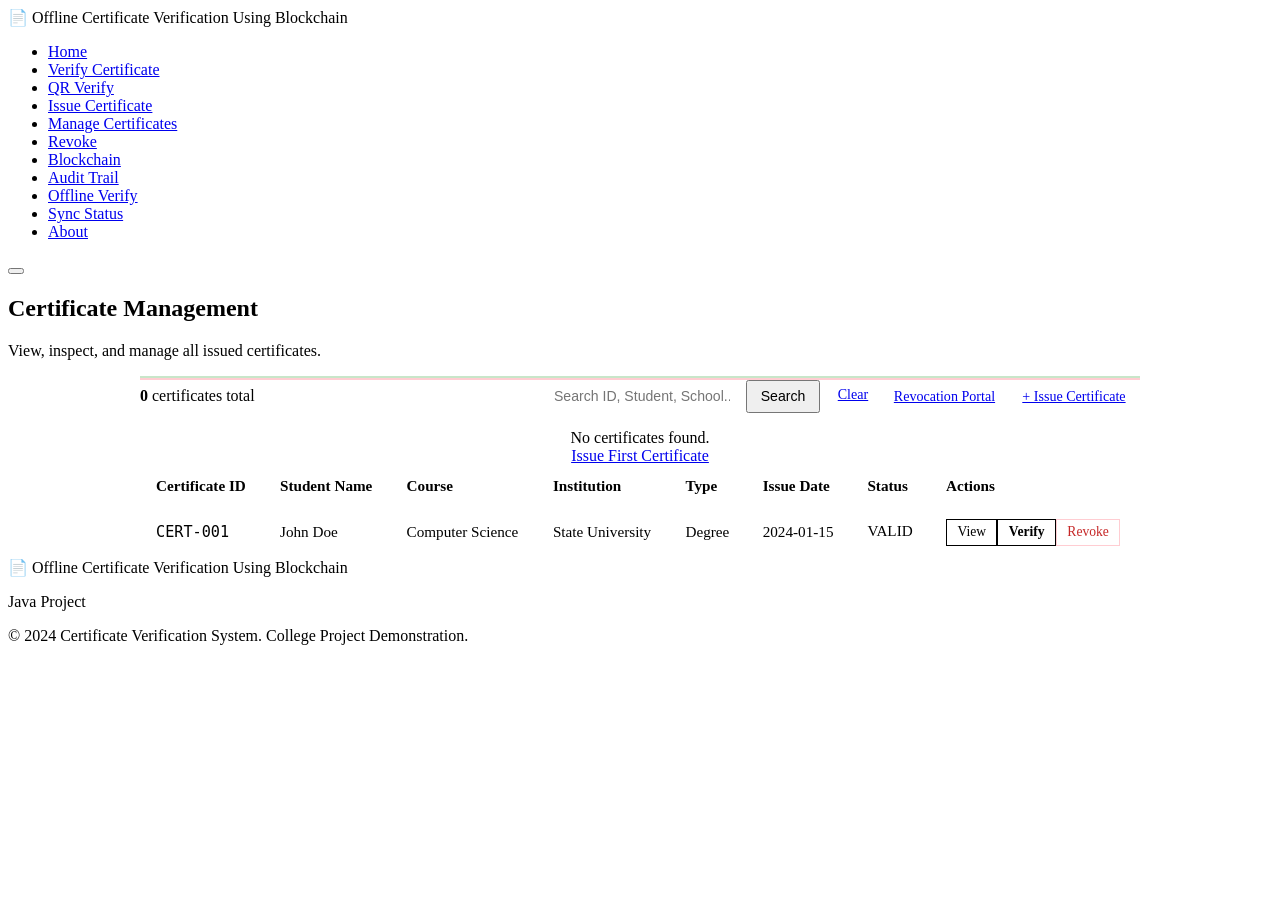
<file: src/main/resources/templates/certificates.html>
<!DOCTYPE html>
<html lang="en" xmlns:th="http://www.thymeleaf.org">
<head>
    <meta charset="UTF-8">
    <meta name="viewport" content="width=device-width, initial-scale=1.0">
    <meta name="description" content="Manage issued certificates in the certificate verification system.">
    <title th:text="${pageTitle}">Certificate Management</title>
    <link rel="stylesheet" th:href="@{/css/style.css}">
    <style>
        .management-container {
            max-width: 1000px;
            margin: 0 auto;
        }
        .management-header {
            display: flex;
            justify-content: space-between;
            align-items: center;
            margin-bottom: var(--spacing-lg);
            flex-wrap: wrap;
            gap: var(--spacing-md);
        }
        .cert-table-card {
            background-color: var(--color-surface);
            border: 1px solid var(--color-border);
            border-radius: var(--radius-md);
            overflow-x: auto;
        }
        .cert-table {
            width: 100%;
            border-collapse: collapse;
            text-align: left;
            font-size: 0.95rem;
        }
        .cert-table th {
            background-color: var(--color-surface-2);
            color: var(--color-text-secondary);
            font-weight: 600;
            padding: 0.75rem 1rem;
            border-bottom: 1px solid var(--color-border);
            white-space: nowrap;
        }
        .cert-table td {
            padding: 0.75rem 1rem;
            border-bottom: 1px solid var(--color-border-light);
            vertical-align: middle;
        }
        .cert-table tr:last-child td {
            border-bottom: none;
        }
        .status-badge {
            display: inline-block;
            padding: 0.2rem 0.5rem;
            border-radius: var(--radius-sm);
            font-size: 0.8rem;
            font-weight: 600;
        }
        .status-badge.issued {
            background-color: #e8f5e9;
            color: #2e7d32;
            border: 1px solid #c8e6c9;
        }
        .status-badge.revoked {
            background-color: #ffebee;
            color: #c62828;
            border: 1px solid #ffcdd2;
        }
        .table-actions {
            display: flex;
            gap: var(--spacing-xs);
            align-items: center;
        }
        .btn-table {
            padding: 0.3rem 0.65rem;
            font-size: 0.85rem;
            border-radius: var(--radius-sm);
            text-decoration: none;
            display: inline-block;
            cursor: pointer;
            border: 1px solid transparent;
        }
        .btn-table-view {
            background-color: #ffffff;
            border-color: var(--color-border);
            color: var(--color-text-primary);
        }
        .btn-table-view:hover {
            background-color: var(--color-surface-2);
            text-decoration: none;
        }
        .btn-table-revoke {
            background-color: #ffffff;
            border-color: #ffcdd2;
            color: #c62828;
        }
        .btn-table-revoke:hover {
            background-color: #ffebee;
            text-decoration: none;
        }
        .empty-state {
            padding: var(--spacing-2xl);
            text-align: center;
            color: var(--color-text-secondary);
        }
        .empty-state p {
            margin-bottom: var(--spacing-md);
        }
        .alert-success {
            color: #2e7d32;
            background-color: #e8f5e9;
            padding: var(--spacing-sm) var(--spacing-md);
            border-radius: var(--radius-sm);
            margin-bottom: var(--spacing-lg);
            border: 1px solid #c8e6c9;
        }
        .alert-error {
            color: #c62828;
            background-color: #ffebee;
            padding: var(--spacing-sm) var(--spacing-md);
            border-radius: var(--radius-sm);
            margin-bottom: var(--spacing-lg);
            border: 1px solid #ffcdd2;
        }
        .mono {
            font-family: SFMono-Regular, Menlo, Monaco, Consolas, monospace;
        }
    </style>
</head>
<body>

    <!-- ========== HEADER / NAVIGATION ========== -->
    <header class="site-header">
        <div class="container header-inner">
            <div class="brand">
                <span class="brand-icon">&#128196;</span>
                <span class="brand-name">Offline Certificate Verification Using Blockchain</span>
            </div>
            <nav class="nav" id="main-nav" aria-label="Main navigation">
                <ul class="nav-list">
                    <li><a href="/" class="nav-link" id="nav-home">Home</a></li>
                    <li><a href="/verify" class="nav-link" id="nav-verify">Verify Certificate</a></li>
                    <li><a href="/verify-qr" class="nav-link" id="nav-verify-qr">QR Verify</a></li>
                    <li><a href="/issue" class="nav-link" id="nav-issue">Issue Certificate</a></li>
                    <li><a href="/certificates" class="nav-link active" id="nav-certificates">Manage Certificates</a></li>
                    <li><a href="/revoke" class="nav-link" id="nav-revoke">Revoke</a></li>
                    <li><a href="/blockchain" class="nav-link" id="nav-blockchain">Blockchain</a></li>
                    <li><a href="/audit" class="nav-link" id="nav-audit">Audit Trail</a></li>
                    <li><a href="/offline-verify" class="nav-link" id="nav-offline-verify">Offline Verify</a></li>
                    <li><a href="/sync-status" class="nav-link" id="nav-sync-status">Sync Status</a></li>
                    <li><a href="/about" class="nav-link" id="nav-about">About</a></li>
                </ul>
            </nav>
            <button class="nav-toggle" id="nav-toggle" aria-label="Toggle navigation" aria-expanded="false">
                <span></span><span></span><span></span>
            </button>
        </div>
    </header>

    <main>
        <section class="page-hero">
            <div class="container">
                <h1 class="page-title">Certificate Management</h1>
                <p class="page-sub">View, inspect, and manage all issued certificates.</p>
            </div>
        </section>

        <section class="content-section">
            <div class="container management-container">

                <div th:if="${successMessage}" class="alert-success" th:text="${successMessage}"></div>
                <div th:if="${errorMessage}" class="alert-error" th:text="${errorMessage}"></div>

                <div class="management-header">
                    <div>
                        <strong th:text="${#lists.size(certificates)}">0</strong> certificates total
                        <span th:if="${searchQuery}" th:text="' matching \'' + ${searchQuery} + '\''" style="color: var(--color-accent);"></span>
                    </div>
                    <div style="display: flex; gap: var(--spacing-sm); align-items: center; flex-wrap: wrap;">
                        <form method="get" action="/certificates" style="display: flex; gap: 0.3rem;">
                            <input type="text" name="search" th:value="${searchQuery}" placeholder="Search ID, Student, School..." style="padding: 0.4rem 0.7rem; border: 1px solid var(--color-border); border-radius: var(--radius-sm); font-size: 0.88rem;">
                            <button type="submit" class="btn btn-secondary" style="padding: 0.4rem 0.8rem; font-size: 0.88rem;">Search</button>
                            <a th:if="${searchQuery}" href="/certificates" class="btn btn-secondary" style="padding: 0.4rem 0.8rem; font-size: 0.88rem;">Clear</a>
                        </form>
                        <a href="/revoke" class="btn btn-secondary" style="padding: 0.4rem 0.8rem; font-size: 0.88rem;">Revocation Portal</a>
                        <a href="/issue" class="btn btn-primary" style="padding: 0.4rem 0.9rem; font-size: 0.88rem;">+ Issue Certificate</a>
                    </div>
                </div>

                <div class="cert-table-card">
                    <div th:if="${#lists.isEmpty(certificates)}" class="empty-state">
                        <p>No certificates found.</p>
                        <a href="/issue" class="btn btn-primary">Issue First Certificate</a>
                    </div>

                    <table th:if="${!#lists.isEmpty(certificates)}" class="cert-table">
                        <thead>
                            <tr>
                                <th>Certificate ID</th>
                                <th>Student Name</th>
                                <th>Course</th>
                                <th>Institution</th>
                                <th>Type</th>
                                <th>Issue Date</th>
                                <th>Status</th>
                                <th>Actions</th>
                            </tr>
                        </thead>
                        <tbody>
                            <tr th:each="cert : ${certificates}">
                                <td class="mono">
                                    <a th:href="@{'/certificate/' + ${cert.certificateId}}" th:text="${cert.certificateId}">CERT-001</a>
                                </td>
                                <td th:text="${cert.studentName}">John Doe</td>
                                <td th:text="${cert.courseName}">Computer Science</td>
                                <td th:text="${cert.institutionName}">State University</td>
                                <td th:text="${cert.certificateType}">Degree</td>
                                <td th:text="${cert.issueDate}">2024-01-15</td>
                                <td>
                                    <span th:class="'status-badge ' + ${#strings.toLowerCase(cert.effectiveStatus)}" th:text="${cert.effectiveStatus}">VALID</span>
                                    <div th:if="${cert.effectiveStatus == 'REVOKED' && cert.revocationReason != null}" style="font-size: 0.75rem; color: #c5221f; margin-top: 0.2rem;" th:text="${'Reason: ' + cert.revocationReason}"></div>
                                </td>
                                <td>
                                    <div class="table-actions">
                                        <a th:href="@{'/certificate/' + ${cert.certificateId}}" class="btn-table btn-table-view">View</a>
                                        <a th:href="@{'/verify?certificateId=' + ${cert.certificateId}}" class="btn-table btn-table-view" style="color: var(--color-accent); font-weight: 600;">Verify</a>
                                        <a th:if="${cert.effectiveStatus != 'REVOKED'}" th:href="@{'/revoke?certificateId=' + ${cert.certificateId}}" class="btn-table btn-table-revoke">Revoke</a>
                                    </div>
                                </td>
                            </tr>
                        </tbody>
                    </table>
                </div>

            </div>
        </section>
    </main>

    <footer class="site-footer">
        <div class="container footer-inner">
            <div class="footer-brand">
                <span class="brand-icon">&#128196;</span>
                <span>Offline Certificate Verification Using Blockchain</span>
            </div>
            <p class="footer-sub">Java Project</p>
            <p class="footer-copy">&copy; 2024 Certificate Verification System. College Project Demonstration.</p>
        </div>
    </footer>

    <script th:src="@{/js/main.js}"></script>
</body>
</html>
</file>
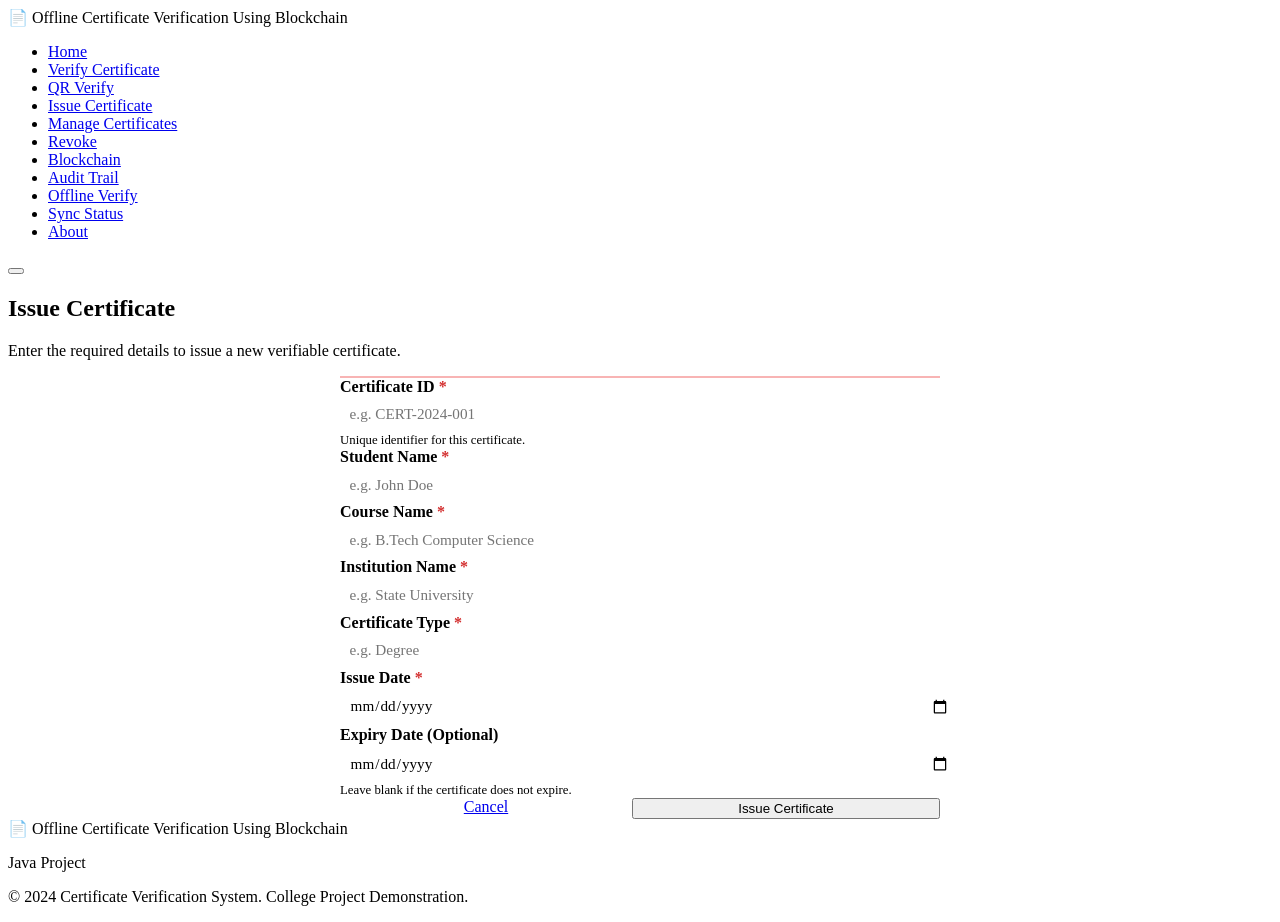
<file: src/main/resources/templates/issue.html>
<!DOCTYPE html>
<html lang="en" xmlns:th="http://www.thymeleaf.org">
<head>
    <meta charset="UTF-8">
    <meta name="viewport" content="width=device-width, initial-scale=1.0">
    <meta name="description" content="Issue a new offline verifiable certificate.">
    <title th:text="${pageTitle}">Issue Certificate</title>
    <link rel="stylesheet" th:href="@{/css/style.css}">
    <style>
        .form-container {
            max-width: 600px;
            margin: 0 auto;
            background-color: var(--color-surface);
            padding: var(--spacing-xl);
            border: 1px solid var(--color-border);
            border-radius: var(--radius-md);
        }
        .form-group {
            margin-bottom: var(--spacing-md);
        }
        .form-label {
            display: block;
            margin-bottom: var(--spacing-xs);
            font-weight: 600;
            color: var(--color-text-primary);
        }
        .form-label .required {
            color: #d32f2f;
        }
        .form-control {
            width: 100%;
            padding: 0.6rem;
            border: 1px solid var(--color-border);
            border-radius: var(--radius-sm);
            font-family: inherit;
            font-size: 0.95rem;
            background-color: #ffffff;
            color: var(--color-text-primary);
        }
        .form-control:focus {
            outline: none;
            border-color: var(--color-accent);
        }
        .error-message {
            color: #d32f2f;
            background-color: #fde0e0;
            padding: var(--spacing-sm) var(--spacing-md);
            border-radius: var(--radius-sm);
            margin-bottom: var(--spacing-md);
            border: 1px solid #f8b4b4;
            font-size: 0.9rem;
        }
        .form-hint {
            display: block;
            margin-top: var(--spacing-xs);
            font-size: 0.8rem;
            color: var(--color-text-muted);
        }
        .btn-submit {
            width: 100%;
            margin-top: var(--spacing-md);
        }
        .form-actions {
            display: flex;
            gap: var(--spacing-sm);
            margin-top: var(--spacing-md);
        }
        .form-actions .btn {
            flex: 1;
            text-align: center;
        }
    </style>
</head>
<body>

    <!-- ========== HEADER / NAVIGATION ========== -->
    <header class="site-header">
        <div class="container header-inner">
            <div class="brand">
                <span class="brand-icon">&#128196;</span>
                <span class="brand-name">Offline Certificate Verification Using Blockchain</span>
            </div>
            <nav class="nav" id="main-nav" aria-label="Main navigation">
                <ul class="nav-list">
                    <li><a href="/" class="nav-link" id="nav-home">Home</a></li>
                    <li><a href="/verify" class="nav-link" id="nav-verify">Verify Certificate</a></li>
                    <li><a href="/verify-qr" class="nav-link" id="nav-verify-qr">QR Verify</a></li>
                    <li><a href="/issue" class="nav-link active" id="nav-issue">Issue Certificate</a></li>
                    <li><a href="/certificates" class="nav-link" id="nav-certificates">Manage Certificates</a></li>
                    <li><a href="/revoke" class="nav-link" id="nav-revoke">Revoke</a></li>
                    <li><a href="/blockchain" class="nav-link" id="nav-blockchain">Blockchain</a></li>
                    <li><a href="/audit" class="nav-link" id="nav-audit">Audit Trail</a></li>
                    <li><a href="/offline-verify" class="nav-link" id="nav-offline-verify">Offline Verify</a></li>
                    <li><a href="/sync-status" class="nav-link" id="nav-sync-status">Sync Status</a></li>
                    <li><a href="/about" class="nav-link" id="nav-about">About</a></li>
                </ul>
            </nav>
            <button class="nav-toggle" id="nav-toggle" aria-label="Toggle navigation" aria-expanded="false">
                <span></span><span></span><span></span>
            </button>
        </div>
    </header>

    <main>
        <section class="page-hero">
            <div class="container">
                <h1 class="page-title">Issue Certificate</h1>
                <p class="page-sub">Enter the required details to issue a new verifiable certificate.</p>
            </div>
        </section>

        <section class="content-section">
            <div class="container">
                <div class="form-container">
                    
                    <div th:if="${errorMessage}" class="error-message" id="error-box" th:text="${errorMessage}"></div>
                    
                    <form th:action="@{/issue}" th:object="${certificate}" method="post" id="issueForm" onsubmit="return validateDates();">
                        
                        <div class="form-group">
                            <label for="certificateId" class="form-label">Certificate ID <span class="required">*</span></label>
                            <input type="text" id="certificateId" name="certificateId" th:field="*{certificateId}" class="form-control" required placeholder="e.g. CERT-2024-001">
                            <small class="form-hint">Unique identifier for this certificate.</small>
                        </div>

                        <div class="form-group">
                            <label for="studentName" class="form-label">Student Name <span class="required">*</span></label>
                            <input type="text" id="studentName" name="studentName" th:field="*{studentName}" class="form-control" required placeholder="e.g. John Doe">
                        </div>

                        <div class="form-group">
                            <label for="courseName" class="form-label">Course Name <span class="required">*</span></label>
                            <input type="text" id="courseName" name="courseName" th:field="*{courseName}" class="form-control" required placeholder="e.g. B.Tech Computer Science">
                        </div>

                        <div class="form-group">
                            <label for="institutionName" class="form-label">Institution Name <span class="required">*</span></label>
                            <input type="text" id="institutionName" name="institutionName" th:field="*{institutionName}" class="form-control" required placeholder="e.g. State University">
                        </div>

                        <div class="form-group">
                            <label for="certificateType" class="form-label">Certificate Type <span class="required">*</span></label>
                            <input type="text" id="certificateType" name="certificateType" th:field="*{certificateType}" class="form-control" list="certificateTypesList" required placeholder="e.g. Degree">
                            <datalist id="certificateTypesList">
                                <option value="Degree">
                                <option value="Diploma">
                                <option value="Course Completion">
                                <option value="Participation">
                                <option value="Professional Certification">
                            </datalist>
                        </div>

                        <div class="form-group">
                            <label for="issueDate" class="form-label">Issue Date <span class="required">*</span></label>
                            <input type="date" id="issueDate" name="issueDate" th:field="*{issueDate}" class="form-control" required onchange="onIssueDateChange()">
                        </div>

                        <div class="form-group">
                            <label for="expiryDate" class="form-label">Expiry Date (Optional)</label>
                            <input type="date" id="expiryDate" name="expiryDate" th:field="*{expiryDate}" class="form-control">
                            <small class="form-hint">Leave blank if the certificate does not expire.</small>
                        </div>

                        <div class="form-actions">
                            <a href="/certificates" class="btn btn-secondary">Cancel</a>
                            <button type="submit" class="btn btn-primary" id="btn-submit-cert">Issue Certificate</button>
                        </div>
                    </form>
                </div>
            </div>
        </section>
    </main>

    <footer class="site-footer">
        <div class="container footer-inner">
            <div class="footer-brand">
                <span class="brand-icon">&#128196;</span>
                <span>Offline Certificate Verification Using Blockchain</span>
            </div>
            <p class="footer-sub">Java Project</p>
            <p class="footer-copy">&copy; 2024 Certificate Verification System. College Project Demonstration.</p>
        </div>
    </footer>

    <script th:src="@{/js/main.js}"></script>
    <script>
        function onIssueDateChange() {
            var issueDateInput = document.getElementById('issueDate');
            var expiryDateInput = document.getElementById('expiryDate');
            if (issueDateInput.value) {
                expiryDateInput.min = issueDateInput.value;
            }
        }

        function validateDates() {
            var issueDate = document.getElementById('issueDate').value;
            var expiryDate = document.getElementById('expiryDate').value;
            if (issueDate && expiryDate) {
                if (new Date(expiryDate) < new Date(issueDate)) {
                    alert('Expiry date cannot be before issue date.');
                    return false;
                }
            }
            return true;
        }

        // Initialize min date if issueDate is already populated
        document.addEventListener('DOMContentLoaded', function() {
            onIssueDateChange();
        });
    </script>
</body>
</html>
</file>
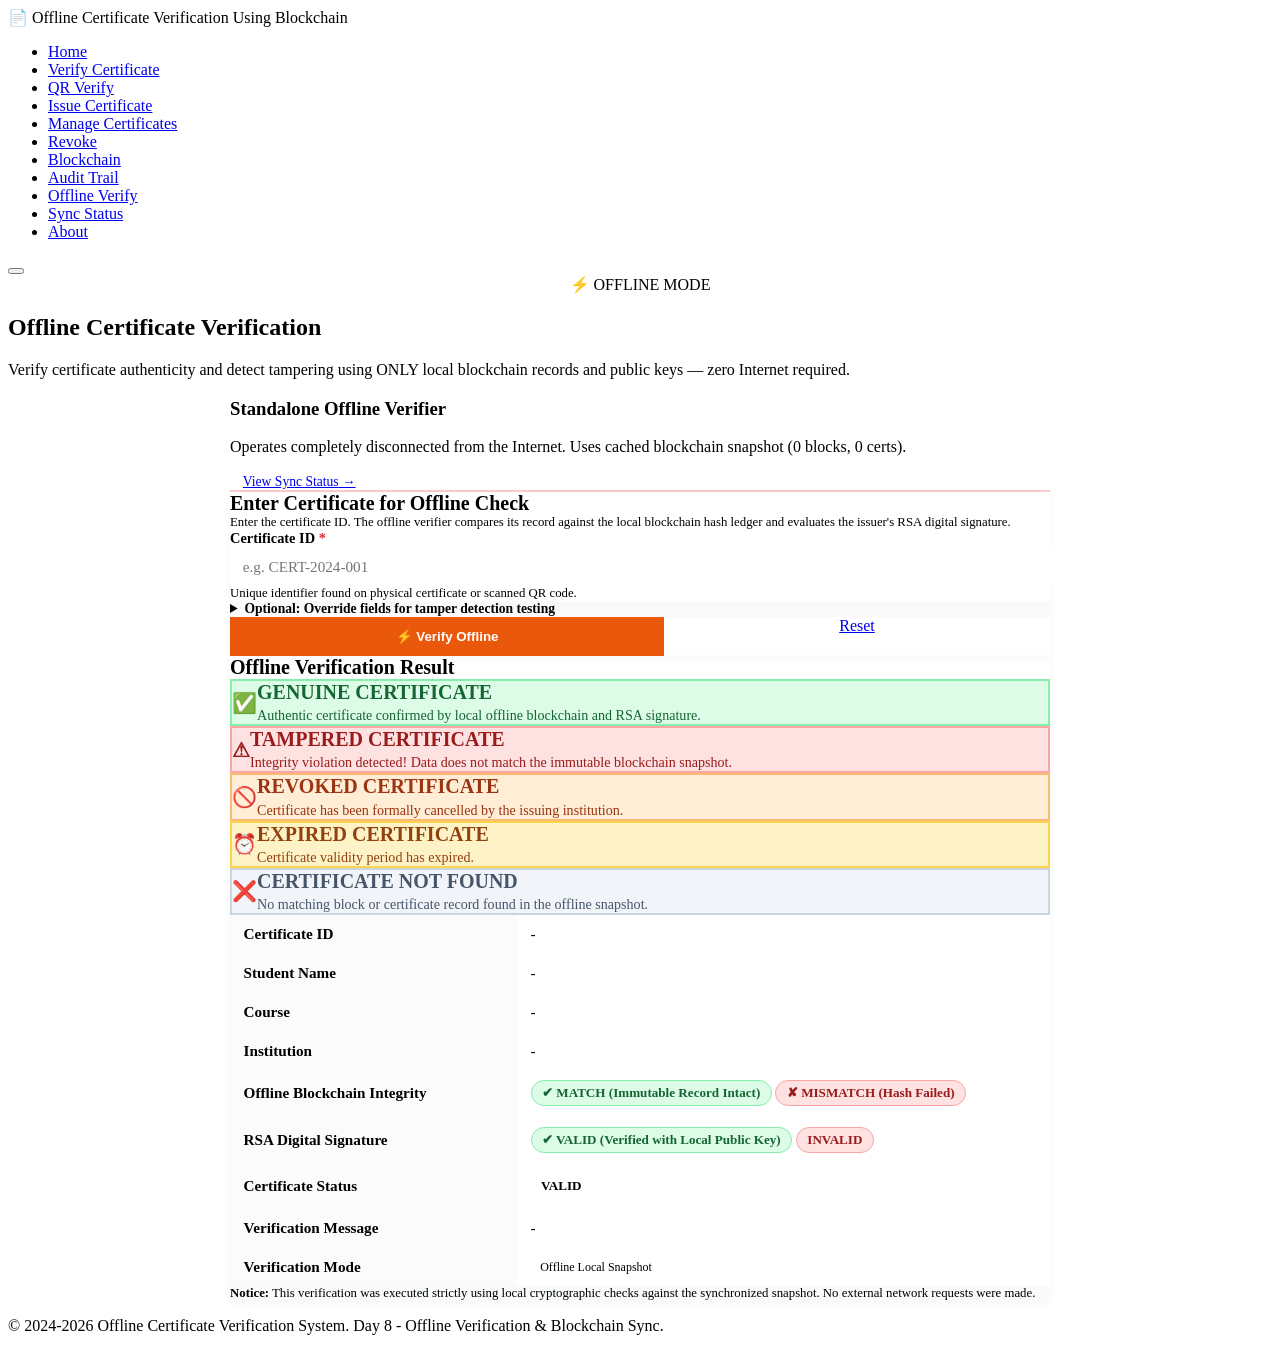
<file: src/main/resources/templates/offline-verify.html>
<!DOCTYPE html>
<html lang="en" xmlns:th="http://www.thymeleaf.org">
<head>
    <meta charset="UTF-8">
    <meta name="viewport" content="width=device-width, initial-scale=1.0">
    <meta name="description" content="Verify certificates offline using local blockchain cache and institution public keys without Internet access.">
    <title th:text="${pageTitle}">Offline Certificate Verification</title>
    <link rel="stylesheet" th:href="@{/css/style.css}">
    <style>
        .verify-wrapper {
            max-width: 820px;
            margin: 0 auto;
        }

        .verify-card {
            background-color: var(--color-surface);
            border: 1px solid var(--color-border);
            border-radius: var(--radius-md);
            padding: var(--spacing-xl);
            margin-bottom: var(--spacing-xl);
            box-shadow: 0 2px 8px rgba(0, 0, 0, 0.04);
        }

        .form-grid {
            display: grid;
            grid-template-columns: 1fr 1fr;
            gap: var(--spacing-md);
        }

        @media (max-width: 650px) {
            .form-grid {
                grid-template-columns: 1fr;
            }
        }

        .form-group-full {
            grid-column: 1 / -1;
        }

        .form-group {
            margin-bottom: var(--spacing-md);
        }

        .form-label {
            display: block;
            margin-bottom: var(--spacing-xs);
            font-weight: 600;
            color: var(--color-text-primary);
            font-size: 0.9rem;
        }

        .form-label .required {
            color: #d32f2f;
        }

        .form-control {
            width: 100%;
            padding: 0.65rem 0.8rem;
            border: 1px solid var(--color-border);
            border-radius: var(--radius-sm);
            font-family: inherit;
            font-size: 0.95rem;
            background-color: #ffffff;
            color: var(--color-text-primary);
            transition: border-color 0.2s, box-shadow 0.2s;
        }

        .form-control:focus {
            outline: none;
            border-color: #f97316;
            box-shadow: 0 0 0 3px rgba(249, 115, 22, 0.15);
        }

        .form-hint {
            display: block;
            margin-top: var(--spacing-xs);
            font-size: 0.8rem;
            color: var(--color-text-muted);
        }

        .form-actions {
            display: flex;
            gap: var(--spacing-sm);
            margin-top: var(--spacing-lg);
        }

        .form-actions .btn {
            flex: 1;
            text-align: center;
        }

        .btn-offline {
            background-color: #ea580c;
            color: #ffffff;
            border: none;
            padding: 0.75rem 1.5rem;
            font-weight: 600;
            border-radius: var(--radius-sm);
            cursor: pointer;
            transition: background-color 0.2s;
        }

        .btn-offline:hover {
            background-color: #c2410c;
        }

        /* Result Banners */
        .result-section {
            margin-top: var(--spacing-xl);
        }

        .result-banner {
            padding: var(--spacing-lg);
            border-radius: var(--radius-md);
            font-size: 1.25rem;
            font-weight: 700;
            display: flex;
            align-items: center;
            gap: var(--spacing-md);
            margin-bottom: var(--spacing-lg);
        }

        .result-genuine {
            background-color: #dcfce7;
            color: #166534;
            border: 2px solid #86efac;
        }

        .result-tampered {
            background-color: #fee2e2;
            color: #991b1b;
            border: 2px solid #fca5a5;
        }

        .result-revoked {
            background-color: #ffedd5;
            color: #9a3412;
            border: 2px solid #fdba74;
        }

        .result-expired {
            background-color: #fef3c7;
            color: #92400e;
            border: 2px solid #fcd34d;
        }

        .result-notfound {
            background-color: #f1f5f9;
            color: #475569;
            border: 2px solid #cbd5e1;
        }

        .result-details-table {
            width: 100%;
            border-collapse: collapse;
            font-size: 0.95rem;
        }

        .result-details-table th,
        .result-details-table td {
            padding: 0.65rem 0.85rem;
            border-bottom: 1px solid var(--color-border);
            text-align: left;
        }

        .result-details-table th {
            width: 35%;
            color: var(--color-text-secondary);
            font-weight: 600;
            background-color: rgba(0, 0, 0, 0.015);
        }

        .result-details-table td {
            color: var(--color-text-primary);
            word-break: break-all;
        }

        .badge-pill {
            display: inline-block;
            padding: 0.25rem 0.65rem;
            border-radius: 9999px;
            font-weight: 700;
            font-size: 0.82rem;
        }

        .badge-success {
            background-color: #dcfce7;
            color: #166534;
            border: 1px solid #86efac;
        }

        .badge-danger {
            background-color: #fee2e2;
            color: #991b1b;
            border: 1px solid #fca5a5;
        }

        .badge-warning {
            background-color: #fef3c7;
            color: #92400e;
            border: 1px solid #fcd34d;
        }

        .alert-error {
            background-color: #fef2f2;
            color: #991b1b;
            border: 1px solid #fecaca;
            padding: var(--spacing-sm) var(--spacing-md);
            border-radius: var(--radius-sm);
            margin-bottom: var(--spacing-md);
        }
    </style>
</head>
<body>
    <header class="header">
        <div class="container header-inner">
            <div class="brand">
                <span class="brand-icon">&#128196;</span>
                <span class="brand-name">Offline Certificate Verification Using Blockchain</span>
            </div>
            <nav class="nav" id="main-nav" aria-label="Main navigation">
                <ul class="nav-list">
                    <li><a href="/" class="nav-link" id="nav-home">Home</a></li>
                    <li><a href="/verify" class="nav-link" id="nav-verify">Verify Certificate</a></li>
                    <li><a href="/verify-qr" class="nav-link" id="nav-verify-qr">QR Verify</a></li>
                    <li><a href="/issue" class="nav-link" id="nav-issue">Issue Certificate</a></li>
                    <li><a href="/certificates" class="nav-link" id="nav-certificates">Manage Certificates</a></li>
                    <li><a href="/revoke" class="nav-link" id="nav-revoke">Revoke</a></li>
                    <li><a href="/blockchain" class="nav-link" id="nav-blockchain">Blockchain</a></li>
                    <li><a href="/audit" class="nav-link" id="nav-audit">Audit Trail</a></li>
                    <li><a href="/offline-verify" class="nav-link active" id="nav-offline-verify">Offline Verify</a></li>
                    <li><a href="/sync-status" class="nav-link" id="nav-sync-status">Sync Status</a></li>
                    <li><a href="/about" class="nav-link" id="nav-about">About</a></li>
                </ul>
            </nav>
            <button class="nav-toggle" id="nav-toggle" aria-label="Toggle navigation" aria-expanded="false">
                <span></span><span></span><span></span>
            </button>
        </div>
    </header>

    <main>
        <section class="page-hero">
            <div class="container">
                <div style="display: flex; align-items: center; gap: 0.75rem; justify-content: center; margin-bottom: 0.5rem;">
                    <span class="offline-mode-badge">&#9889; OFFLINE MODE</span>
                </div>
                <h1 class="page-title">Offline Certificate Verification</h1>
                <p class="page-sub">Verify certificate authenticity and detect tampering using ONLY local blockchain records and public keys — zero Internet required.</p>
            </div>
        </section>

        <section class="content-section">
            <div class="container">
                <div class="verify-wrapper">

                    <!-- Offline Status Banner -->
                    <div class="offline-banner">
                        <div class="offline-banner-content">
                            <h3>
                                <span class="status-indicator-dot offline"></span>
                                Standalone Offline Verifier
                            </h3>
                            <p>
                                Operates completely disconnected from the Internet.
                                Uses cached blockchain snapshot (<span th:text="${blockCount}">0</span> blocks, <span th:text="${certCount}">0</span> certs).
                            </p>
                        </div>
                        <div>
                            <a href="/sync-status" class="btn btn-secondary" style="font-size: 0.85rem; padding: 0.4rem 0.8rem;">View Sync Status &rarr;</a>
                        </div>
                    </div>

                    <!-- Error Alert -->
                    <div th:if="${errorMessage}" class="alert-error" id="error-message-box" th:text="${errorMessage}"></div>

                    <!-- Verification Form -->
                    <div class="verify-card">
                        <h2 style="margin-top: 0; margin-bottom: var(--spacing-sm); font-size: 1.25rem;">Enter Certificate for Offline Check</h2>
                        <p class="form-hint" style="margin-bottom: var(--spacing-lg);">
                            Enter the certificate ID. The offline verifier compares its record against the local blockchain hash ledger and evaluates the issuer's RSA digital signature.
                        </p>

                        <form th:action="@{/offline-verify}" method="post" id="offlineVerifyForm">
                            <div class="form-grid">
                                <div class="form-group form-group-full">
                                    <label for="certificateId" class="form-label">Certificate ID <span class="required">*</span></label>
                                    <input type="text" id="certificateId" name="certificateId" th:value="${certificateId}" class="form-control" required placeholder="e.g. CERT-2024-001">
                                    <small class="form-hint">Unique identifier found on physical certificate or scanned QR code.</small>
                                </div>

                                <div class="form-group form-group-full">
                                    <details style="border: 1px dashed var(--color-border); border-radius: var(--radius-sm); padding: var(--spacing-sm) var(--spacing-md); background: #fafafa;">
                                        <summary style="font-size: 0.85rem; font-weight: 600; cursor: pointer; color: var(--color-accent);">
                                            Optional: Override fields for tamper detection testing
                                        </summary>
                                        <div class="form-grid" style="margin-top: var(--spacing-md);">
                                            <div class="form-group">
                                                <label for="studentName" class="form-label">Student Name</label>
                                                <input type="text" id="studentName" name="studentName" th:value="${studentName}" class="form-control" placeholder="Leave blank to use snapshot record">
                                            </div>
                                            <div class="form-group">
                                                <label for="courseName" class="form-label">Course Name</label>
                                                <input type="text" id="courseName" name="courseName" th:value="${courseName}" class="form-control" placeholder="Leave blank to use snapshot record">
                                            </div>
                                            <div class="form-group form-group-full">
                                                <label for="institutionName" class="form-label">Issuing Institution</label>
                                                <input type="text" id="institutionName" name="institutionName" th:value="${institutionName}" class="form-control" placeholder="Leave blank to use snapshot record">
                                            </div>
                                        </div>
                                    </details>
                                </div>
                            </div>

                            <div class="form-actions">
                                <button type="submit" class="btn btn-offline" id="btn-submit-offline-verify">&#9889; Verify Offline</button>
                                <a href="/offline-verify" class="btn btn-secondary">Reset</a>
                            </div>
                        </form>
                    </div>

                    <!-- Verification Results Section -->
                    <div th:if="${verificationPerformed}" class="result-section" id="offline-result-container">
                        <div class="verify-card">
                            <h2 style="margin-top: 0; margin-bottom: var(--spacing-md); font-size: 1.25rem;">Offline Verification Result</h2>

                            <!-- Verdict Banner -->
                            <div th:if="${result.result == 'GENUINE'}" class="result-banner result-genuine">
                                <span>&#9989;</span>
                                <div>
                                    <div>GENUINE CERTIFICATE</div>
                                    <div style="font-size: 0.88rem; font-weight: 400; margin-top: 0.2rem;">Authentic certificate confirmed by local offline blockchain and RSA signature.</div>
                                </div>
                            </div>

                            <div th:if="${result.result == 'TAMPERED'}" class="result-banner result-tampered">
                                <span>&#9888;</span>
                                <div>
                                    <div>TAMPERED CERTIFICATE</div>
                                    <div style="font-size: 0.88rem; font-weight: 400; margin-top: 0.2rem;">Integrity violation detected! Data does not match the immutable blockchain snapshot.</div>
                                </div>
                            </div>

                            <div th:if="${result.result == 'REVOKED'}" class="result-banner result-revoked">
                                <span>&#128683;</span>
                                <div>
                                    <div>REVOKED CERTIFICATE</div>
                                    <div style="font-size: 0.88rem; font-weight: 400; margin-top: 0.2rem;">Certificate has been formally cancelled by the issuing institution.</div>
                                </div>
                            </div>

                            <div th:if="${result.result == 'EXPIRED'}" class="result-banner result-expired">
                                <span>&#9200;</span>
                                <div>
                                    <div>EXPIRED CERTIFICATE</div>
                                    <div style="font-size: 0.88rem; font-weight: 400; margin-top: 0.2rem;">Certificate validity period has expired.</div>
                                </div>
                            </div>

                            <div th:if="${result.result == 'NOT_FOUND'}" class="result-banner result-notfound">
                                <span>&#10060;</span>
                                <div>
                                    <div>CERTIFICATE NOT FOUND</div>
                                    <div style="font-size: 0.88rem; font-weight: 400; margin-top: 0.2rem;">No matching block or certificate record found in the offline snapshot.</div>
                                </div>
                            </div>

                            <!-- Details Table -->
                            <table class="result-details-table">
                                <tbody>
                                    <tr>
                                        <th>Certificate ID</th>
                                        <td th:text="${result.certificateId}">-</td>
                                    </tr>
                                    <tr th:if="${result.studentName != null}">
                                        <th>Student Name</th>
                                        <td th:text="${result.studentName}">-</td>
                                    </tr>
                                    <tr th:if="${result.courseName != null}">
                                        <th>Course</th>
                                        <td th:text="${result.courseName}">-</td>
                                    </tr>
                                    <tr th:if="${result.institutionName != null}">
                                        <th>Institution</th>
                                        <td th:text="${result.institutionName}">-</td>
                                    </tr>
                                    <tr>
                                        <th>Offline Blockchain Integrity</th>
                                        <td>
                                            <span th:if="${result.blockchainMatch}" class="badge-pill badge-success">&#10004; MATCH (Immutable Record Intact)</span>
                                            <span th:unless="${result.blockchainMatch}" class="badge-pill badge-danger">&#10008; MISMATCH (Hash Failed)</span>
                                        </td>
                                    </tr>
                                    <tr>
                                        <th>RSA Digital Signature</th>
                                        <td>
                                            <span th:if="${result.signatureValid}" class="badge-pill badge-success">&#10004; VALID (Verified with Local Public Key)</span>
                                            <span th:unless="${result.signatureValid}" class="badge-pill badge-danger" th:text="${result.signatureStatus}">INVALID</span>
                                        </td>
                                    </tr>
                                    <tr>
                                        <th>Certificate Status</th>
                                        <td>
                                            <span class="badge-pill"
                                                  th:classappend="${result.certificateStatus == 'VALID' || result.certificateStatus == 'ISSUED'} ? 'badge-success' : 'badge-danger'"
                                                  th:text="${result.certificateStatus}">VALID</span>
                                        </td>
                                    </tr>
                                    <tr>
                                        <th>Verification Message</th>
                                        <td th:text="${result.message}">-</td>
                                    </tr>
                                    <tr>
                                        <th>Verification Mode</th>
                                        <td>
                                            <span class="offline-mode-badge" style="font-size: 0.75rem; padding: 0.2rem 0.6rem;">Offline Local Snapshot</span>
                                        </td>
                                    </tr>
                                </tbody>
                            </table>

                            <div style="margin-top: var(--spacing-lg); padding: var(--spacing-sm) var(--spacing-md); background: #f8fafc; border: 1px solid var(--color-border); border-radius: var(--radius-sm); font-size: 0.8rem; color: var(--color-text-muted);">
                                <strong>Notice:</strong> This verification was executed strictly using local cryptographic checks against the synchronized snapshot. No external network requests were made.
                            </div>
                        </div>
                    </div>

                </div>
            </div>
        </section>
    </main>

    <footer class="footer">
        <div class="container footer-inner">
            <p>&copy; 2024-2026 Offline Certificate Verification System. Day 8 - Offline Verification &amp; Blockchain Sync.</p>
        </div>
    </footer>

    <script th:src="@{/js/main.js}"></script>
</body>
</html>
</file>
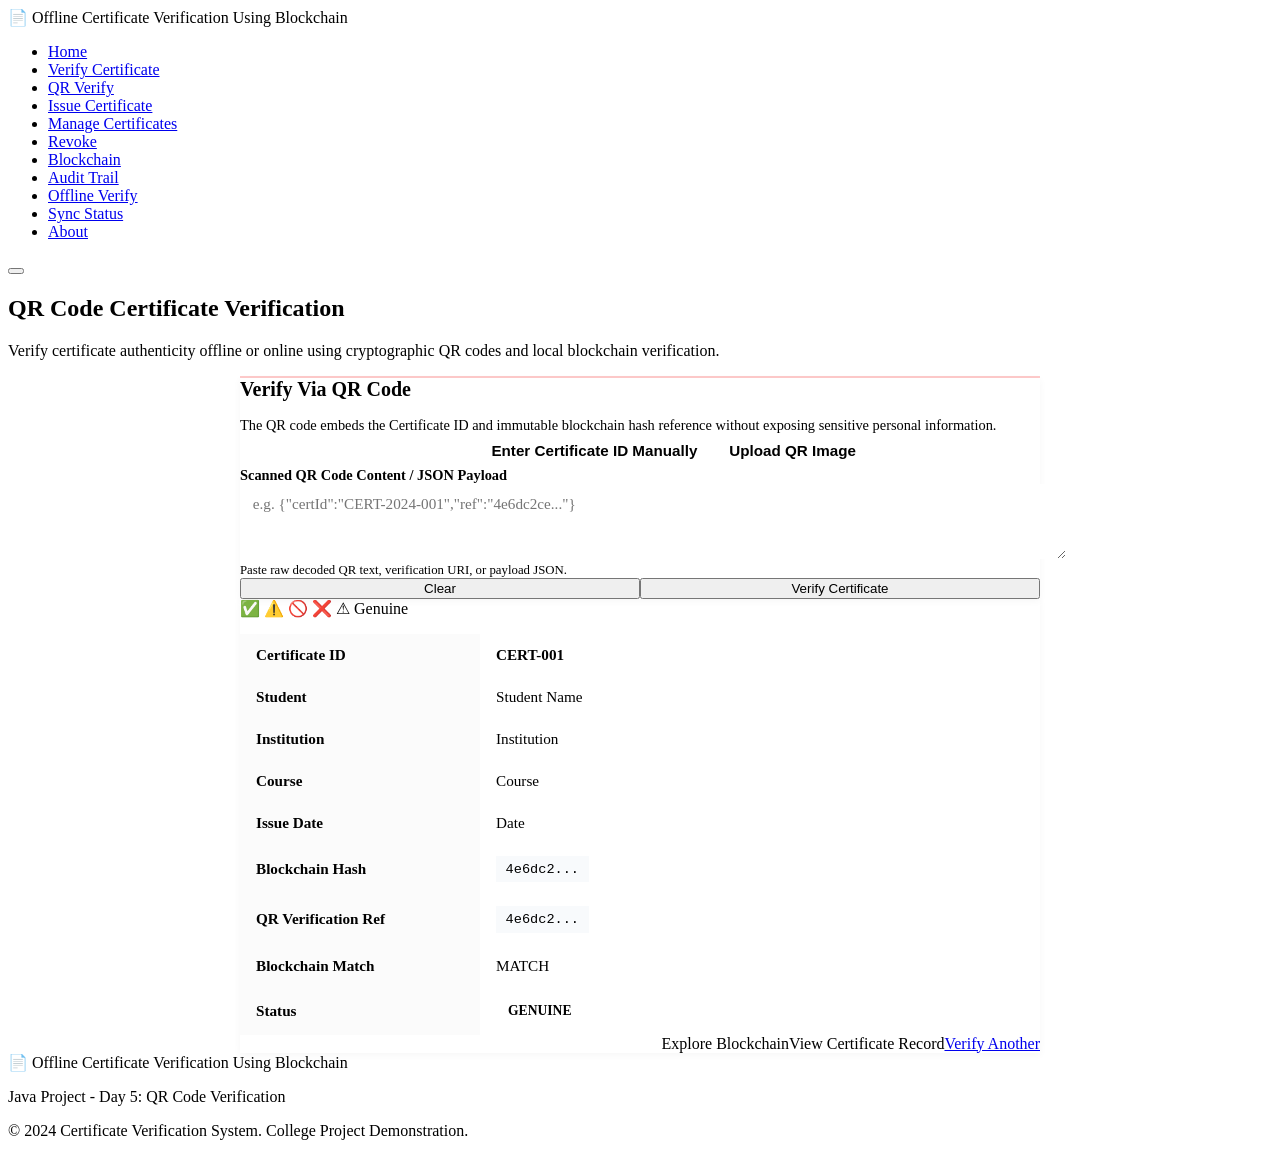
<file: src/main/resources/templates/qr-verify.html>
<!DOCTYPE html>
<html lang="en" xmlns:th="http://www.thymeleaf.org">
<head>
    <meta charset="UTF-8">
    <meta name="viewport" content="width=device-width, initial-scale=1.0">
    <meta name="description" content="Verify academic and professional certificates using cryptographic QR codes and offline blockchain.">
    <title th:text="${pageTitle}">QR Code Certificate Verification</title>
    <link rel="stylesheet" th:href="@{/css/style.css}">
    <style>
        .qr-verify-container {
            max-width: 800px;
            margin: 0 auto;
        }

        .verify-card {
            background-color: var(--color-surface);
            border: 1px solid var(--color-border);
            border-radius: var(--radius-md);
            padding: var(--spacing-xl);
            margin-bottom: var(--spacing-xl);
            box-shadow: 0 2px 8px rgba(0, 0, 0, 0.04);
        }

        .tab-buttons {
            display: flex;
            gap: var(--spacing-xs);
            margin-bottom: var(--spacing-lg);
            border-bottom: 2px solid var(--color-border);
            padding-bottom: var(--spacing-xs);
        }

        .tab-btn {
            background: none;
            border: none;
            padding: 0.5rem 1rem;
            font-size: 0.95rem;
            font-weight: 600;
            color: var(--color-text-secondary);
            cursor: pointer;
            border-radius: var(--radius-sm);
            transition: all 0.2s;
        }

        .tab-btn.active {
            background-color: var(--color-accent);
            color: #ffffff;
        }

        .tab-content {
            display: none;
        }

        .tab-content.active {
            display: block;
        }

        .form-group {
            margin-bottom: var(--spacing-md);
        }

        .form-label {
            display: block;
            margin-bottom: var(--spacing-xs);
            font-weight: 600;
            color: var(--color-text-primary);
            font-size: 0.9rem;
        }

        .form-control {
            width: 100%;
            padding: 0.65rem 0.8rem;
            border: 1px solid var(--color-border);
            border-radius: var(--radius-sm);
            font-family: inherit;
            font-size: 0.95rem;
            background-color: #ffffff;
            color: var(--color-text-primary);
            transition: border-color 0.2s, box-shadow 0.2s;
        }

        .form-control:focus {
            outline: none;
            border-color: var(--color-accent);
            box-shadow: 0 0 0 3px rgba(37, 99, 235, 0.1);
        }

        .form-hint {
            display: block;
            margin-top: var(--spacing-xs);
            font-size: 0.8rem;
            color: var(--color-text-muted);
        }

        .upload-dropzone {
            border: 2px dashed var(--color-border);
            border-radius: var(--radius-md);
            padding: var(--spacing-xl);
            text-align: center;
            background-color: #f8fafc;
            cursor: pointer;
            transition: all 0.2s;
        }

        .upload-dropzone:hover {
            border-color: var(--color-accent);
            background-color: #f1f5f9;
        }

        .dropzone-icon {
            font-size: 2.5rem;
            margin-bottom: var(--spacing-xs);
            display: block;
        }

        .form-actions {
            display: flex;
            gap: var(--spacing-sm);
            margin-top: var(--spacing-lg);
        }

        .form-actions .btn {
            flex: 1;
            text-align: center;
        }

        /* Result Presentation */
        .result-banner {
            padding: var(--spacing-lg);
            border-radius: var(--radius-md);
            font-size: 1.35rem;
            font-weight: 700;
            text-align: center;
            display: flex;
            align-items: center;
            justify-content: center;
            gap: var(--spacing-sm);
            letter-spacing: 0.5px;
            margin-bottom: var(--spacing-lg);
        }

        /* 1. Genuine */
        .result-banner.genuine {
            background-color: #e8f5e9;
            color: #1b5e20;
            border: 2px solid #81c784;
        }

        /* 2. Tampered */
        .result-banner.tampered {
            background-color: #ffebee;
            color: #b71c1c;
            border: 2px solid #ef5350;
        }

        /* 3. Not Found */
        .result-banner.not-found {
            background-color: #f1f5f9;
            color: #475569;
            border: 2px solid #cbd5e1;
        }

        /* 4. Revoked */
        .result-banner.revoked {
            background-color: #fff8e1;
            color: #b78103;
            border: 2px solid #ffd54f;
        }

        /* 5. Invalid */
        .result-banner.invalid {
            background-color: #fef2f2;
            color: #991b1b;
            border: 2px solid #fca5a5;
        }

        .result-table {
            width: 100%;
            border-collapse: collapse;
            font-size: 0.95rem;
        }

        .result-table th,
        .result-table td {
            padding: 0.75rem 1rem;
            border-bottom: 1px solid var(--color-border);
            text-align: left;
        }

        .result-table th {
            width: 30%;
            color: var(--color-text-secondary);
            font-weight: 600;
            background-color: rgba(0, 0, 0, 0.015);
        }

        .result-table td {
            color: var(--color-text-primary);
            word-break: break-all;
        }

        .hash-mono {
            font-family: monospace;
            font-size: 0.85rem;
            background-color: #f8fafc;
            padding: 0.35rem 0.6rem;
            border: 1px solid var(--color-border);
            border-radius: var(--radius-sm);
            display: inline-block;
            word-break: break-all;
        }

        .badge-pill {
            display: inline-block;
            padding: 0.25rem 0.75rem;
            border-radius: 9999px;
            font-weight: 700;
            font-size: 0.85rem;
        }

        .badge-pill.success {
            background-color: #dcfce7;
            color: #166534;
        }

        .badge-pill.danger {
            background-color: #fee2e2;
            color: #991b1b;
        }

        .alert-error {
            background-color: #fef2f2;
            color: #991b1b;
            border: 1px solid #fecaca;
            padding: var(--spacing-sm) var(--spacing-md);
            border-radius: var(--radius-sm);
            margin-bottom: var(--spacing-md);
        }
    </style>
</head>
<body>

    <!-- ========== HEADER ========== -->
    <header class="site-header">
        <div class="container header-inner">
            <div class="brand">
                <span class="brand-icon">&#128196;</span>
                <span class="brand-name">Offline Certificate Verification Using Blockchain</span>
            </div>
            <nav class="nav" id="main-nav" aria-label="Main navigation">
                <ul class="nav-list">
                    <li><a href="/" class="nav-link" id="nav-home">Home</a></li>
                    <li><a href="/verify" class="nav-link" id="nav-verify">Verify Certificate</a></li>
                    <li><a href="/verify-qr" class="nav-link active" id="nav-verify-qr">QR Verify</a></li>
                    <li><a href="/issue" class="nav-link" id="nav-issue">Issue Certificate</a></li>
                    <li><a href="/certificates" class="nav-link" id="nav-certificates">Manage Certificates</a></li>
                    <li><a href="/revoke" class="nav-link" id="nav-revoke">Revoke</a></li>
                    <li><a href="/blockchain" class="nav-link" id="nav-blockchain">Blockchain</a></li>
                    <li><a href="/audit" class="nav-link" id="nav-audit">Audit Trail</a></li>
                    <li><a href="/offline-verify" class="nav-link" id="nav-offline-verify">Offline Verify</a></li>
                    <li><a href="/sync-status" class="nav-link" id="nav-sync-status">Sync Status</a></li>
                    <li><a href="/about" class="nav-link" id="nav-about">About</a></li>
                </ul>
            </nav>
            <button class="nav-toggle" id="nav-toggle" aria-label="Toggle navigation" aria-expanded="false">
                <span></span><span></span><span></span>
            </button>
        </div>
    </header>

    <main>
        <section class="page-hero">
            <div class="container">
                <h1 class="page-title">QR Code Certificate Verification</h1>
                <p class="page-sub">Verify certificate authenticity offline or online using cryptographic QR codes and local blockchain verification.</p>
            </div>
        </section>

        <section class="content-section">
            <div class="container">
                <div class="qr-verify-container">

                    <div th:if="${errorMessage}" class="alert-error" id="error-message-box" th:text="${errorMessage}"></div>

                    <!-- Input Card -->
                    <div class="verify-card">
                        <h2 style="margin-top: 0; font-size: 1.25rem;">Verify Via QR Code</h2>
                        <p style="color: var(--color-text-secondary); font-size: 0.9rem; margin-bottom: var(--spacing-md);">
                            The QR code embeds the Certificate ID and immutable blockchain hash reference without exposing sensitive personal information.
                        </p>

                        <!-- Input Mode Tabs -->
                        <div class="tab-buttons">
                            <button type="button" class="tab-btn active" id="tab-scanned" onclick="switchTab('scanned')">Scanned / Entered QR Value</button>
                            <button type="button" class="tab-btn" id="tab-manual" onclick="switchTab('manual')">Enter Certificate ID Manually</button>
                            <button type="button" class="tab-btn" id="tab-image" onclick="switchTab('image')">Upload QR Image</button>
                        </div>

                        <form th:action="@{/verify-qr}" th:object="${qrRequest}" method="post" id="qrVerifyForm">
                            
                            <!-- Hidden image base64 input -->
                            <input type="hidden" id="qrImageBase64" name="qrImageBase64" th:field="*{qrImageBase64}" />

                            <!-- Tab 1: Scanned QR value -->
                            <div class="tab-content active" id="content-scanned">
                                <div class="form-group">
                                    <label for="qrValue" class="form-label">Scanned QR Code Content / JSON Payload</label>
                                    <textarea id="qrValue" name="qrValue" th:field="*{qrValue}" rows="3" class="form-control" placeholder='e.g. {"certId":"CERT-2024-001","ref":"4e6dc2ce..."}'></textarea>
                                    <small class="form-hint">Paste raw decoded QR text, verification URI, or payload JSON.</small>
                                </div>
                            </div>

                            <!-- Tab 2: Manual Certificate ID -->
                            <div class="tab-content" id="content-manual">
                                <div class="form-group">
                                    <label for="certificateId" class="form-label">Certificate ID</label>
                                    <input type="text" id="certificateId" name="certificateId" th:field="*{certificateId}" class="form-control" placeholder="e.g. CERT-2024-001">
                                    <small class="form-hint">Enter the unique Certificate ID directly for ledger lookup.</small>
                                </div>
                            </div>

                            <!-- Tab 3: Upload QR Image -->
                            <div class="tab-content" id="content-image">
                                <div class="form-group">
                                    <label class="form-label">Upload QR Code Image (PNG / JPEG)</label>
                                    <div class="upload-dropzone" id="dropzone" onclick="document.getElementById('fileInput').click()">
                                        <span class="dropzone-icon">&#128247;</span>
                                        <strong>Click to browse or drop QR image here</strong>
                                        <p style="margin: var(--spacing-xs) 0 0 0; font-size: 0.85rem; color: var(--color-text-muted);">ZXing will decode the QR code on upload</p>
                                    </div>
                                    <input type="file" id="fileInput" accept="image/*" style="display:none" onchange="handleImageFile(this.files[0])" />
                                    <div id="image-preview-container" style="margin-top: var(--spacing-md); display:none; text-align:center;">
                                        <img id="image-preview" style="max-width: 160px; max-height: 160px; border: 1px solid var(--color-border); border-radius: var(--radius-sm);" alt="Preview" />
                                        <p id="image-file-name" style="font-size: 0.85rem; color: var(--color-text-secondary); margin-top: 0.25rem;"></p>
                                    </div>
                                </div>
                            </div>

                            <div class="form-actions">
                                <button type="reset" class="btn btn-secondary" onclick="resetForm()">Clear</button>
                                <button type="submit" class="btn btn-primary" id="btn-submit-qr">Verify Certificate</button>
                            </div>
                        </form>
                    </div>

                    <!-- Result Section -->
                    <div th:if="${verificationPerformed}" class="verify-card" id="qr-result-section">
                        
                        <!-- Verdict Banner -->
                        <div th:class="'result-banner ' + (${qrResponse.result == 'Genuine'} ? 'genuine' : (${qrResponse.result == 'Tampered'} ? 'tampered' : (${qrResponse.result == 'Revoked'} ? 'revoked' : (${qrResponse.result == 'Not Found'} ? 'not-found' : 'invalid'))))"
                             id="qr-result-banner">
                            <span th:if="${qrResponse.result == 'Genuine'}">&#9989;</span>
                            <span th:if="${qrResponse.result == 'Tampered'}">&#9888;&#65039;</span>
                            <span th:if="${qrResponse.result == 'Revoked'}">&#128683;</span>
                            <span th:if="${qrResponse.result == 'Not Found'}">&#10060;</span>
                            <span th:if="${qrResponse.result == 'Invalid QR Code'}">&#9888;</span>
                            <span id="qr-verdict-text" th:text="${qrResponse.result}">Genuine</span>
                        </div>

                        <!-- Message -->
                        <p style="text-align: center; color: var(--color-text-secondary); font-size: 1rem; margin-bottom: var(--spacing-lg);"
                           th:text="${qrResponse.message}" id="qr-result-message"></p>

                        <!-- Breakdown Table -->
                        <table class="result-table" id="qr-result-table">
                            <tbody>
                                <tr th:if="${qrResponse.certificateId != null}">
                                    <th>Certificate ID</th>
                                    <td><strong id="qr-res-id" th:text="${qrResponse.certificateId}">CERT-001</strong></td>
                                </tr>
                                <tr th:if="${qrResponse.student != null}">
                                    <th>Student</th>
                                    <td id="qr-res-student" th:text="${qrResponse.student}">Student Name</td>
                                </tr>
                                <tr th:if="${qrResponse.institution != null}">
                                    <th>Institution</th>
                                    <td id="qr-res-institution" th:text="${qrResponse.institution}">Institution</td>
                                </tr>
                                <tr th:if="${qrResponse.course != null}">
                                    <th>Course</th>
                                    <td id="qr-res-course" th:text="${qrResponse.course}">Course</td>
                                </tr>
                                <tr th:if="${qrResponse.issueDate != null}">
                                    <th>Issue Date</th>
                                    <td th:text="${qrResponse.issueDate}">Date</td>
                                </tr>
                                <tr th:if="${qrResponse.blockchainHash != null}">
                                    <th>Blockchain Hash</th>
                                    <td><span class="hash-mono" id="qr-res-blockchain-hash" th:text="${qrResponse.blockchainHash}">4e6dc2...</span></td>
                                </tr>
                                <tr th:if="${qrResponse.qrReference != null}">
                                    <th>QR Verification Ref</th>
                                    <td><span class="hash-mono" id="qr-res-ref" th:text="${qrResponse.qrReference}">4e6dc2...</span></td>
                                </tr>
                                <tr>
                                    <th>Blockchain Match</th>
                                    <td>
                                        <span id="qr-res-match"
                                              th:class="'badge-pill ' + (${qrResponse.blockchainMatch} ? 'success' : 'danger')"
                                              th:text="${qrResponse.blockchainMatch ? 'MATCH' : 'MISMATCH'}">
                                            MATCH
                                        </span>
                                    </td>
                                </tr>
                                <tr>
                                    <th>Status</th>
                                    <td><span class="badge-pill" th:text="${qrResponse.status}">GENUINE</span></td>
                                </tr>
                            </tbody>
                        </table>

                        <div style="margin-top: var(--spacing-lg); display: flex; gap: var(--spacing-sm); justify-content: flex-end;">
                            <a th:href="@{/blockchain}" class="btn btn-secondary">Explore Blockchain</a>
                            <a th:if="${qrResponse.certificateId != null and qrResponse.result != 'Not Found'}"
                               th:href="@{'/certificate/' + ${qrResponse.certificateId}}" class="btn btn-secondary">View Certificate Record</a>
                            <a href="/verify-qr" class="btn btn-primary">Verify Another</a>
                        </div>

                    </div>

                </div>
            </div>
        </section>
    </main>

    <footer class="site-footer">
        <div class="container footer-inner">
            <div class="footer-brand">
                <span class="brand-icon">&#128196;</span>
                <span>Offline Certificate Verification Using Blockchain</span>
            </div>
            <p class="footer-sub">Java Project - Day 5: QR Code Verification</p>
            <p class="footer-copy">&copy; 2024 Certificate Verification System. College Project Demonstration.</p>
        </div>
    </footer>

    <script th:src="@{/js/main.js}"></script>
    <script>
        function switchTab(tabId) {
            document.querySelectorAll('.tab-btn').forEach(btn => btn.classList.remove('active'));
            document.querySelectorAll('.tab-content').forEach(content => content.classList.remove('active'));

            const activeBtn = document.getElementById('tab-' + tabId);
            const activeContent = document.getElementById('content-' + tabId);
            if (activeBtn) activeBtn.classList.add('active');
            if (activeContent) activeContent.classList.add('active');
        }

        function handleImageFile(file) {
            if (!file) return;
            const reader = new FileReader();
            reader.onload = function(e) {
                const base64Data = e.target.result;
                document.getElementById('qrImageBase64').value = base64Data;
                document.getElementById('image-preview').src = base64Data;
                document.getElementById('image-file-name').innerText = file.name + " (" + Math.round(file.size / 1024) + " KB)";
                document.getElementById('image-preview-container').style.display = 'block';
            };
            reader.readAsDataURL(file);
        }

        function resetForm() {
            document.getElementById('qrImageBase64').value = '';
            document.getElementById('image-preview-container').style.display = 'none';
        }
    </script>
</body>
</html>
</file>
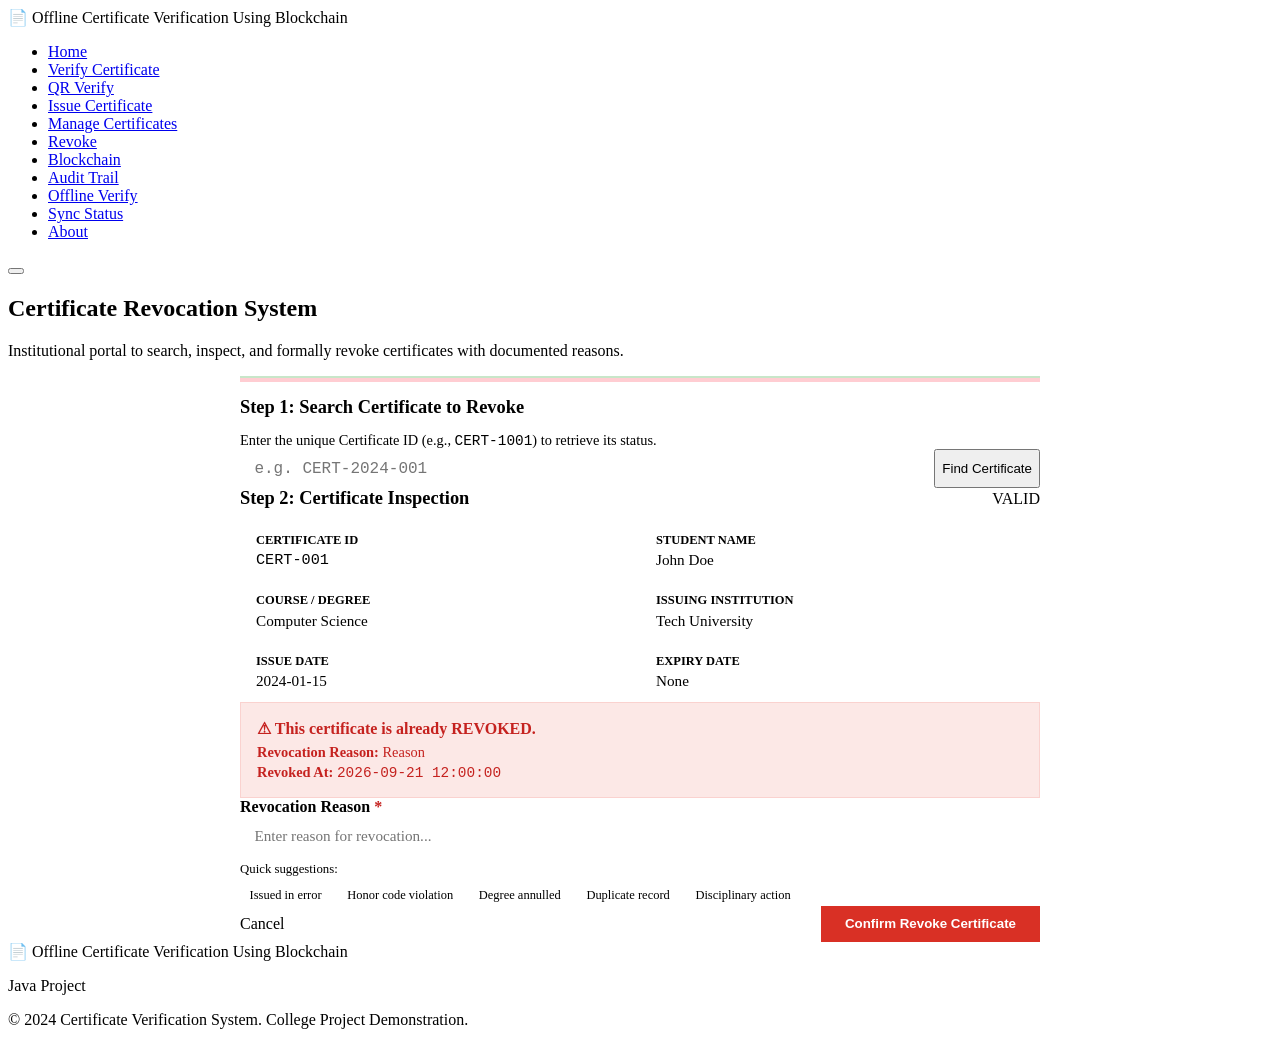
<file: src/main/resources/templates/revoke.html>
<!DOCTYPE html>
<html lang="en" xmlns:th="http://www.thymeleaf.org">
<head>
    <meta charset="UTF-8">
    <meta name="viewport" content="width=device-width, initial-scale=1.0">
    <meta name="description" content="Revocation system for institutions and administrators to revoke certificates.">
    <title th:text="${pageTitle}">Revoke Certificate - Authority Portal</title>
    <link rel="stylesheet" th:href="@{/css/style.css}">
    <style>
        .revoke-container {
            max-width: 800px;
            margin: 0 auto;
        }
        .card {
            background-color: var(--color-surface);
            border: 1px solid var(--color-border);
            border-radius: var(--radius-md);
            padding: var(--spacing-xl);
            margin-bottom: var(--spacing-lg);
            box-shadow: var(--shadow-sm);
        }
        .search-form-group {
            display: flex;
            gap: var(--spacing-sm);
            margin-top: var(--spacing-sm);
        }
        .search-form-input {
            flex: 1;
            padding: 0.65rem 0.9rem;
            border: 1px solid var(--color-border);
            border-radius: var(--radius-sm);
            font-size: 1rem;
        }
        .cert-preview-grid {
            display: grid;
            grid-template-columns: 1fr 1fr;
            gap: var(--spacing-md);
            margin-top: var(--spacing-md);
            margin-bottom: var(--spacing-lg);
        }
        .cert-field {
            background-color: var(--color-surface-2);
            padding: 0.75rem 1rem;
            border-radius: var(--radius-sm);
            border: 1px solid var(--color-border-light);
        }
        .cert-field-label {
            font-size: 0.78rem;
            color: var(--color-text-muted);
            text-transform: uppercase;
            font-weight: 600;
            margin-bottom: 0.2rem;
        }
        .cert-field-val {
            font-size: 0.95rem;
            color: var(--color-text-primary);
            font-weight: 500;
        }
        .status-pill {
            display: inline-block;
            padding: 0.25rem 0.65rem;
            border-radius: var(--radius-sm);
            font-size: 0.82rem;
            font-weight: 600;
        }
        .status-pill.valid, .status-pill.issued {
            background-color: #e6f4ea;
            color: #137333;
            border: 1px solid #ceead6;
        }
        .status-pill.revoked {
            background-color: #fce8e6;
            color: #c5221f;
            border: 1px solid #fad2cf;
        }
        .status-pill.expired {
            background-color: #fff0d4;
            color: #b06000;
            border: 1px solid #fedfc0;
        }
        .form-label {
            display: block;
            font-weight: 600;
            margin-bottom: var(--spacing-xs);
            color: var(--color-text-primary);
        }
        .form-control {
            width: 100%;
            padding: 0.65rem 0.9rem;
            border: 1px solid var(--color-border);
            border-radius: var(--radius-sm);
            font-size: 0.95rem;
            font-family: inherit;
        }
        .reason-chips {
            display: flex;
            gap: 0.4rem;
            flex-wrap: wrap;
            margin-top: 0.5rem;
            margin-bottom: var(--spacing-md);
        }
        .reason-chip {
            background-color: var(--color-surface-2);
            border: 1px solid var(--color-border);
            border-radius: 16px;
            padding: 0.2rem 0.6rem;
            font-size: 0.78rem;
            cursor: pointer;
            color: var(--color-text-secondary);
            transition: var(--transition);
        }
        .reason-chip:hover {
            background-color: var(--color-accent-light);
            color: var(--color-accent);
            border-color: var(--color-accent);
        }
        .btn-danger {
            background-color: #d93025;
            color: white;
            border: none;
            padding: 0.65rem 1.5rem;
            border-radius: var(--radius-sm);
            font-weight: 600;
            cursor: pointer;
        }
        .btn-danger:hover {
            background-color: #b3261e;
        }
        .alert-error {
            color: #c62828;
            background-color: #ffebee;
            padding: var(--spacing-sm) var(--spacing-md);
            border-radius: var(--radius-sm);
            margin-bottom: var(--spacing-lg);
            border: 1px solid #ffcdd2;
        }
        .alert-success {
            color: #2e7d32;
            background-color: #e8f5e9;
            padding: var(--spacing-sm) var(--spacing-md);
            border-radius: var(--radius-sm);
            margin-bottom: var(--spacing-lg);
            border: 1px solid #c8e6c9;
        }
        .mono {
            font-family: SFMono-Regular, Menlo, Monaco, Consolas, monospace;
        }
    </style>
</head>
<body>

    <!-- ========== HEADER / NAVIGATION ========== -->
    <header class="site-header">
        <div class="container header-inner">
            <div class="brand">
                <span class="brand-icon">&#128196;</span>
                <span class="brand-name">Offline Certificate Verification Using Blockchain</span>
            </div>
            <nav class="nav" id="main-nav" aria-label="Main navigation">
                <ul class="nav-list">
                    <li><a href="/" class="nav-link" id="nav-home">Home</a></li>
                    <li><a href="/verify" class="nav-link" id="nav-verify">Verify Certificate</a></li>
                    <li><a href="/verify-qr" class="nav-link" id="nav-verify-qr">QR Verify</a></li>
                    <li><a href="/issue" class="nav-link" id="nav-issue">Issue Certificate</a></li>
                    <li><a href="/certificates" class="nav-link" id="nav-certificates">Manage Certificates</a></li>
                    <li><a href="/revoke" class="nav-link active" id="nav-revoke">Revoke</a></li>
                    <li><a href="/blockchain" class="nav-link" id="nav-blockchain">Blockchain</a></li>
                    <li><a href="/audit" class="nav-link" id="nav-audit">Audit Trail</a></li>
                    <li><a href="/offline-verify" class="nav-link" id="nav-offline-verify">Offline Verify</a></li>
                    <li><a href="/sync-status" class="nav-link" id="nav-sync-status">Sync Status</a></li>
                    <li><a href="/about" class="nav-link" id="nav-about">About</a></li>
                </ul>
            </nav>
            <button class="nav-toggle" id="nav-toggle" aria-label="Toggle navigation" aria-expanded="false">
                <span></span><span></span><span></span>
            </button>
        </div>
    </header>

    <main>
        <section class="page-hero">
            <div class="container">
                <h1 class="page-title">Certificate Revocation System</h1>
                <p class="page-sub">Institutional portal to search, inspect, and formally revoke certificates with documented reasons.</p>
            </div>
        </section>

        <section class="content-section">
            <div class="container revoke-container">

                <div th:if="${successMessage}" class="alert-success" th:text="${successMessage}"></div>
                <div th:if="${errorMessage}" class="alert-error" th:text="${errorMessage}"></div>
                <div th:if="${notFoundMessage}" class="alert-error" th:text="${notFoundMessage}"></div>

                <!-- 1. Search Box -->
                <div class="card">
                    <h2 style="font-size: 1.15rem; margin-bottom: 0.4rem;">Step 1: Search Certificate to Revoke</h2>
                    <p style="color: var(--color-text-secondary); font-size: 0.9rem; margin-bottom: var(--spacing-sm);">
                        Enter the unique Certificate ID (e.g., <code class="mono">CERT-1001</code>) to retrieve its status.
                    </p>
                    <form method="get" action="/revoke">
                        <div class="search-form-group">
                            <input type="text" name="certificateId" th:value="${searchId}" class="search-form-input mono" placeholder="e.g. CERT-2024-001" required>
                            <button type="submit" class="btn btn-primary">Find Certificate</button>
                        </div>
                    </form>
                </div>

                <!-- 2. Certificate Preview & Revocation Action -->
                <div th:if="${foundCertificate != null}" class="card">
                    <div style="display: flex; justify-content: space-between; align-items: center; border-bottom: 1px solid var(--color-border-light); padding-bottom: 0.75rem;">
                        <h2 style="font-size: 1.15rem; margin: 0;">Step 2: Certificate Inspection</h2>
                        <span th:class="'status-pill ' + ${#strings.toLowerCase(foundCertificate.effectiveStatus)}" th:text="${foundCertificate.effectiveStatus}">VALID</span>
                    </div>

                    <div class="cert-preview-grid">
                        <div class="cert-field">
                            <div class="cert-field-label">Certificate ID</div>
                            <div class="cert-field-val mono" th:text="${foundCertificate.certificateId}">CERT-001</div>
                        </div>
                        <div class="cert-field">
                            <div class="cert-field-label">Student Name</div>
                            <div class="cert-field-val" th:text="${foundCertificate.studentName}">John Doe</div>
                        </div>
                        <div class="cert-field">
                            <div class="cert-field-label">Course / Degree</div>
                            <div class="cert-field-val" th:text="${foundCertificate.courseName}">Computer Science</div>
                        </div>
                        <div class="cert-field">
                            <div class="cert-field-label">Issuing Institution</div>
                            <div class="cert-field-val" th:text="${foundCertificate.institutionName}">Tech University</div>
                        </div>
                        <div class="cert-field">
                            <div class="cert-field-label">Issue Date</div>
                            <div class="cert-field-val" th:text="${foundCertificate.issueDate}">2024-01-15</div>
                        </div>
                        <div class="cert-field">
                            <div class="cert-field-label">Expiry Date</div>
                            <div class="cert-field-val" th:text="${foundCertificate.expiryDate != null ? foundCertificate.expiryDate : 'None (Lifetime)'}">None</div>
                        </div>
                    </div>

                    <!-- Already Revoked Notice -->
                    <div th:if="${foundCertificate.effectiveStatus == 'REVOKED'}" style="background-color: #fce8e6; border: 1px solid #fad2cf; padding: 1rem; border-radius: var(--radius-sm); color: #c5221f;">
                        <strong>&#9888; This certificate is already REVOKED.</strong>
                        <div style="margin-top: 0.4rem; font-size: 0.9rem;">
                            <div><strong>Revocation Reason:</strong> <span th:text="${foundCertificate.revocationReason != null ? foundCertificate.revocationReason : 'No reason provided'}">Reason</span></div>
                            <div th:if="${foundCertificate.revocationTimestamp != null}" style="margin-top: 0.2rem;">
                                <strong>Revoked At:</strong> <span class="mono" th:text="${#temporals.format(foundCertificate.revocationTimestamp, 'yyyy-MM-dd HH:mm:ss')}">2026-09-21 12:00:00</span>
                            </div>
                        </div>
                    </div>

                    <!-- Revoke Form if NOT revoked -->
                    <form th:if="${foundCertificate.effectiveStatus != 'REVOKED'}" method="post" action="/revoke" onsubmit="return confirm('WARNING: Revoking a certificate cannot be undone and will be permanently recorded on the immutable audit trail. Proceed?');">
                        <input type="hidden" name="certificateId" th:value="${foundCertificate.certificateId}">

                        <div style="margin-top: var(--spacing-md);">
                            <label class="form-label" for="reasonInput">Revocation Reason <span style="color: #c5221f;">*</span></label>
                            <input type="text" id="reasonInput" name="reason" class="form-control" placeholder="Enter reason for revocation..." required>
                            
                            <div style="font-size: 0.8rem; color: var(--color-text-muted); margin-top: 0.4rem;">Quick suggestions:</div>
                            <div class="reason-chips">
                                <span class="reason-chip" onclick="setReason('Administrative recall / Issued in error')">Issued in error</span>
                                <span class="reason-chip" onclick="setReason('Academic dishonesty / Honor code violation')">Honor code violation</span>
                                <span class="reason-chip" onclick="setReason('Degree annulled by Academic Council')">Degree annulled</span>
                                <span class="reason-chip" onclick="setReason('Duplicate record replacement')">Duplicate record</span>
                                <span class="reason-chip" onclick="setReason('Disciplinary action')">Disciplinary action</span>
                            </div>
                        </div>

                        <div style="display: flex; justify-content: space-between; align-items: center; margin-top: var(--spacing-lg);">
                            <a th:href="@{'/certificate/' + ${foundCertificate.certificateId}}" class="btn btn-secondary">Cancel</a>
                            <button type="submit" class="btn-danger">Confirm Revoke Certificate</button>
                        </div>
                    </form>
                </div>

            </div>
        </section>
    </main>

    <footer class="site-footer">
        <div class="container footer-inner">
            <div class="footer-brand">
                <span class="brand-icon">&#128196;</span>
                <span>Offline Certificate Verification Using Blockchain</span>
            </div>
            <p class="footer-sub">Java Project</p>
            <p class="footer-copy">&copy; 2024 Certificate Verification System. College Project Demonstration.</p>
        </div>
    </footer>

    <script th:src="@{/js/main.js}"></script>
    <script>
        function setReason(text) {
            var input = document.getElementById('reasonInput');
            if (input) {
                input.value = text;
                input.focus();
            }
        }
    </script>
</body>
</html>
</file>
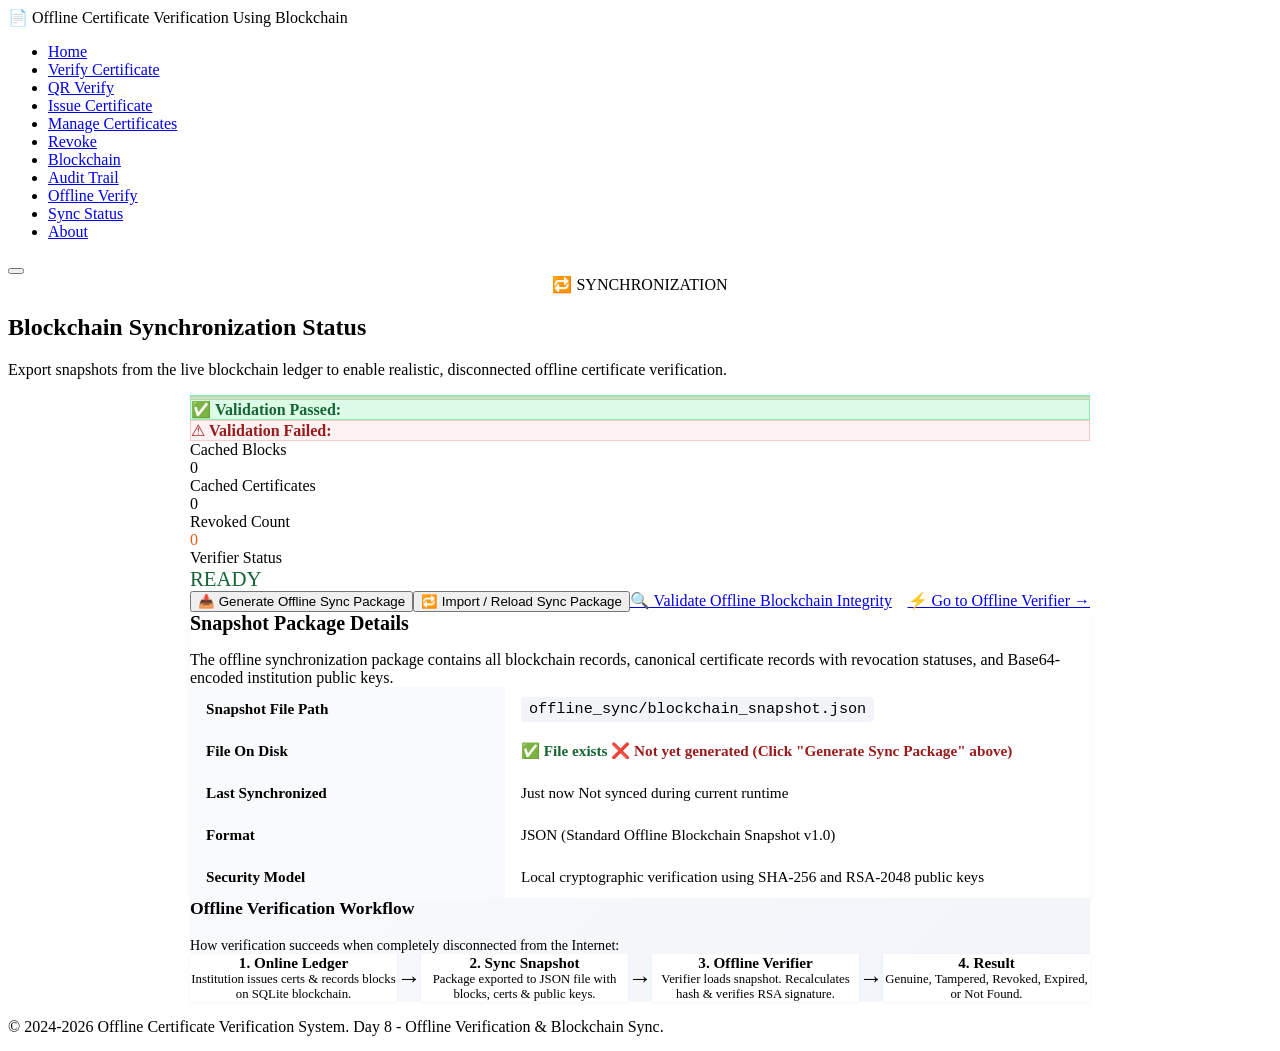
<file: src/main/resources/templates/sync-status.html>
<!DOCTYPE html>
<html lang="en" xmlns:th="http://www.thymeleaf.org">
<head>
    <meta charset="UTF-8">
    <meta name="viewport" content="width=device-width, initial-scale=1.0">
    <meta name="description" content="View and manage blockchain offline sync status, generate snapshot packages, and import sync files.">
    <title th:text="${pageTitle}">Blockchain Synchronization Status</title>
    <link rel="stylesheet" th:href="@{/css/style.css}">
    <style>
        .sync-wrapper {
            max-width: 900px;
            margin: 0 auto;
        }

        .sync-card {
            background-color: var(--color-surface);
            border: 1px solid var(--color-border);
            border-radius: var(--radius-md);
            padding: var(--spacing-xl);
            margin-bottom: var(--spacing-xl);
            box-shadow: 0 2px 8px rgba(0, 0, 0, 0.04);
        }

        .action-bar {
            display: flex;
            gap: var(--spacing-md);
            flex-wrap: wrap;
            margin-bottom: var(--spacing-xl);
        }

        .alert-success {
            background-color: #dcfce7;
            color: #166534;
            border: 1px solid #86efac;
            padding: var(--spacing-md);
            border-radius: var(--radius-sm);
            margin-bottom: var(--spacing-lg);
            font-weight: 500;
        }

        .alert-error {
            background-color: #fef2f2;
            color: #991b1b;
            border: 1px solid #fecaca;
            padding: var(--spacing-md);
            border-radius: var(--radius-sm);
            margin-bottom: var(--spacing-lg);
            font-weight: 500;
        }

        .info-table {
            width: 100%;
            border-collapse: collapse;
            font-size: 0.95rem;
            margin-top: var(--spacing-md);
        }

        .info-table th,
        .info-table td {
            padding: 0.75rem 1rem;
            border-bottom: 1px solid var(--color-border);
            text-align: left;
        }

        .info-table th {
            width: 35%;
            color: var(--color-text-secondary);
            font-weight: 600;
            background-color: #f8fafc;
        }

        .info-table td {
            color: var(--color-text-primary);
        }

        .flow-card {
            background: linear-gradient(135deg, #f8fafc 0%, #f1f5f9 100%);
            border: 1px solid var(--color-border);
            border-radius: var(--radius-md);
            padding: var(--spacing-lg);
            margin-top: var(--spacing-xl);
        }

        .flow-steps {
            display: flex;
            align-items: center;
            justify-content: space-between;
            margin-top: var(--spacing-md);
            flex-wrap: wrap;
            gap: var(--spacing-md);
        }

        .flow-step-box {
            background: #ffffff;
            border: 1px solid var(--color-border);
            border-radius: var(--radius-sm);
            padding: var(--spacing-md);
            flex: 1;
            min-width: 180px;
            text-align: center;
            box-shadow: 0 1px 3px rgba(0, 0, 0, 0.05);
        }

        .flow-step-box h4 {
            margin: 0 0 var(--spacing-xs) 0;
            font-size: 0.95rem;
            color: var(--color-accent);
        }

        .flow-step-box p {
            margin: 0;
            font-size: 0.8rem;
            color: var(--color-text-secondary);
        }

        .flow-arrow {
            font-size: 1.5rem;
            color: var(--color-text-muted);
        }
    </style>
</head>
<body>
    <header class="header">
        <div class="container header-inner">
            <div class="brand">
                <span class="brand-icon">&#128196;</span>
                <span class="brand-name">Offline Certificate Verification Using Blockchain</span>
            </div>
            <nav class="nav" id="main-nav" aria-label="Main navigation">
                <ul class="nav-list">
                    <li><a href="/" class="nav-link" id="nav-home">Home</a></li>
                    <li><a href="/verify" class="nav-link" id="nav-verify">Verify Certificate</a></li>
                    <li><a href="/verify-qr" class="nav-link" id="nav-verify-qr">QR Verify</a></li>
                    <li><a href="/issue" class="nav-link" id="nav-issue">Issue Certificate</a></li>
                    <li><a href="/certificates" class="nav-link" id="nav-certificates">Manage Certificates</a></li>
                    <li><a href="/revoke" class="nav-link" id="nav-revoke">Revoke</a></li>
                    <li><a href="/blockchain" class="nav-link" id="nav-blockchain">Blockchain</a></li>
                    <li><a href="/audit" class="nav-link" id="nav-audit">Audit Trail</a></li>
                    <li><a href="/offline-verify" class="nav-link" id="nav-offline-verify">Offline Verify</a></li>
                    <li><a href="/sync-status" class="nav-link active" id="nav-sync-status">Sync Status</a></li>
                    <li><a href="/about" class="nav-link" id="nav-about">About</a></li>
                </ul>
            </nav>
            <button class="nav-toggle" id="nav-toggle" aria-label="Toggle navigation" aria-expanded="false">
                <span></span><span></span><span></span>
            </button>
        </div>
    </header>

    <main>
        <section class="page-hero">
            <div class="container">
                <div style="display: flex; align-items: center; gap: 0.75rem; justify-content: center; margin-bottom: 0.5rem;">
                    <span class="offline-mode-badge">&#128257; SYNCHRONIZATION</span>
                </div>
                <h1 class="page-title">Blockchain Synchronization Status</h1>
                <p class="page-sub">Export snapshots from the live blockchain ledger to enable realistic, disconnected offline certificate verification.</p>
            </div>
        </section>

        <section class="content-section">
            <div class="container">
                <div class="sync-wrapper">

                    <!-- Flash messages -->
                    <div th:if="${successMessage}" class="alert-success" th:text="${successMessage}"></div>
                    <div th:if="${errorMessage}" class="alert-error" th:text="${errorMessage}"></div>

                    <!-- Chain Validation alert -->
                    <div th:if="${chainValidationPerformed}">
                        <div th:if="${chainValid}" class="alert-success">
                            &#9989; <strong>Validation Passed:</strong> <span th:text="${chainValidationMessage}"></span>
                        </div>
                        <div th:unless="${chainValid}" class="alert-error">
                            &#9888; <strong>Validation Failed:</strong> <span th:text="${chainValidationMessage}"></span>
                        </div>
                    </div>

                    <!-- Metrics Grid -->
                    <div class="sync-card-grid">
                        <div class="sync-metric-card">
                            <div class="sync-metric-label">Cached Blocks</div>
                            <div class="sync-metric-value" th:text="${blockCount}">0</div>
                        </div>
                        <div class="sync-metric-card">
                            <div class="sync-metric-label">Cached Certificates</div>
                            <div class="sync-metric-value" th:text="${certificateCount}">0</div>
                        </div>
                        <div class="sync-metric-card">
                            <div class="sync-metric-label">Revoked Count</div>
                            <div class="sync-metric-value" style="color: #ea580c;" th:text="${revokedCount}">0</div>
                        </div>
                        <div class="sync-metric-card">
                            <div class="sync-metric-label">Verifier Status</div>
                            <div class="sync-metric-value" style="font-size: 1.3rem; color: #166534;">
                                <span class="status-indicator-dot online"></span> READY
                            </div>
                        </div>
                    </div>

                    <!-- Action Bar -->
                    <div class="action-bar">
                        <form th:action="@{/sync/generate}" method="post" style="display: inline;">
                            <button type="submit" class="btn btn-primary" id="btn-generate-sync">
                                &#128229; Generate Offline Sync Package
                            </button>
                        </form>

                        <form th:action="@{/sync/import}" method="post" style="display: inline;">
                            <button type="submit" class="btn btn-secondary" id="btn-import-sync">
                                &#128257; Import / Reload Sync Package
                            </button>
                        </form>

                        <a href="/sync-status?validateChain=true" class="btn btn-secondary" id="btn-validate-offline-chain">
                            &#128269; Validate Offline Blockchain Integrity
                        </a>

                        <a href="/offline-verify" class="btn btn-outline" style="margin-left: auto;">
                            &#9889; Go to Offline Verifier &rarr;
                        </a>
                    </div>

                    <!-- Details Card -->
                    <div class="sync-card">
                        <h2 style="margin-top: 0; font-size: 1.25rem;">Snapshot Package Details</h2>
                        <p class="form-hint" style="margin-bottom: var(--spacing-md);">
                            The offline synchronization package contains all blockchain records, canonical certificate records with revocation statuses, and Base64-encoded institution public keys.
                        </p>

                        <table class="info-table">
                            <tbody>
                                <tr>
                                    <th>Snapshot File Path</th>
                                    <td>
                                        <code style="font-family: monospace; background: #f1f5f9; padding: 0.2rem 0.5rem; border-radius: 4px;" th:text="${syncFilePath}">offline_sync/blockchain_snapshot.json</code>
                                    </td>
                                </tr>
                                <tr>
                                    <th>File On Disk</th>
                                    <td>
                                        <span th:if="${syncFileExists}" style="color: #166534; font-weight: 600;">&#9989; File exists</span>
                                        <span th:unless="${syncFileExists}" style="color: #991b1b; font-weight: 600;">&#10060; Not yet generated (Click "Generate Sync Package" above)</span>
                                    </td>
                                </tr>
                                <tr>
                                    <th>Last Synchronized</th>
                                    <td>
                                        <span th:if="${lastSyncTime != null}" th:text="${lastSyncTime}">Just now</span>
                                        <span th:unless="${lastSyncTime != null}" style="color: var(--color-text-muted);">Not synced during current runtime</span>
                                    </td>
                                </tr>
                                <tr>
                                    <th>Format</th>
                                    <td>JSON (Standard Offline Blockchain Snapshot v1.0)</td>
                                </tr>
                                <tr>
                                    <th>Security Model</th>
                                    <td>Local cryptographic verification using SHA-256 and RSA-2048 public keys</td>
                                </tr>
                            </tbody>
                        </table>
                    </div>

                    <!-- Architecture Flow Card -->
                    <div class="flow-card">
                        <h3 style="margin-top: 0; font-size: 1.1rem; color: var(--color-text-primary);">
                            Offline Verification Workflow
                        </h3>
                        <p style="margin: 0; font-size: 0.88rem; color: var(--color-text-secondary);">
                            How verification succeeds when completely disconnected from the Internet:
                        </p>

                        <div class="flow-steps">
                            <div class="flow-step-box">
                                <h4>1. Online Ledger</h4>
                                <p>Institution issues certs &amp; records blocks on SQLite blockchain.</p>
                            </div>
                            <div class="flow-arrow">&rarr;</div>
                            <div class="flow-step-box">
                                <h4>2. Sync Snapshot</h4>
                                <p>Package exported to JSON file with blocks, certs &amp; public keys.</p>
                            </div>
                            <div class="flow-arrow">&rarr;</div>
                            <div class="flow-step-box">
                                <h4>3. Offline Verifier</h4>
                                <p>Verifier loads snapshot. Recalculates hash &amp; verifies RSA signature.</p>
                            </div>
                            <div class="flow-arrow">&rarr;</div>
                            <div class="flow-step-box">
                                <h4>4. Result</h4>
                                <p>Genuine, Tampered, Revoked, Expired, or Not Found.</p>
                            </div>
                        </div>
                    </div>

                </div>
            </div>
        </section>
    </main>

    <footer class="footer">
        <div class="container footer-inner">
            <p>&copy; 2024-2026 Offline Certificate Verification System. Day 8 - Offline Verification &amp; Blockchain Sync.</p>
        </div>
    </footer>

    <script th:src="@{/js/main.js}"></script>
</body>
</html>
</file>
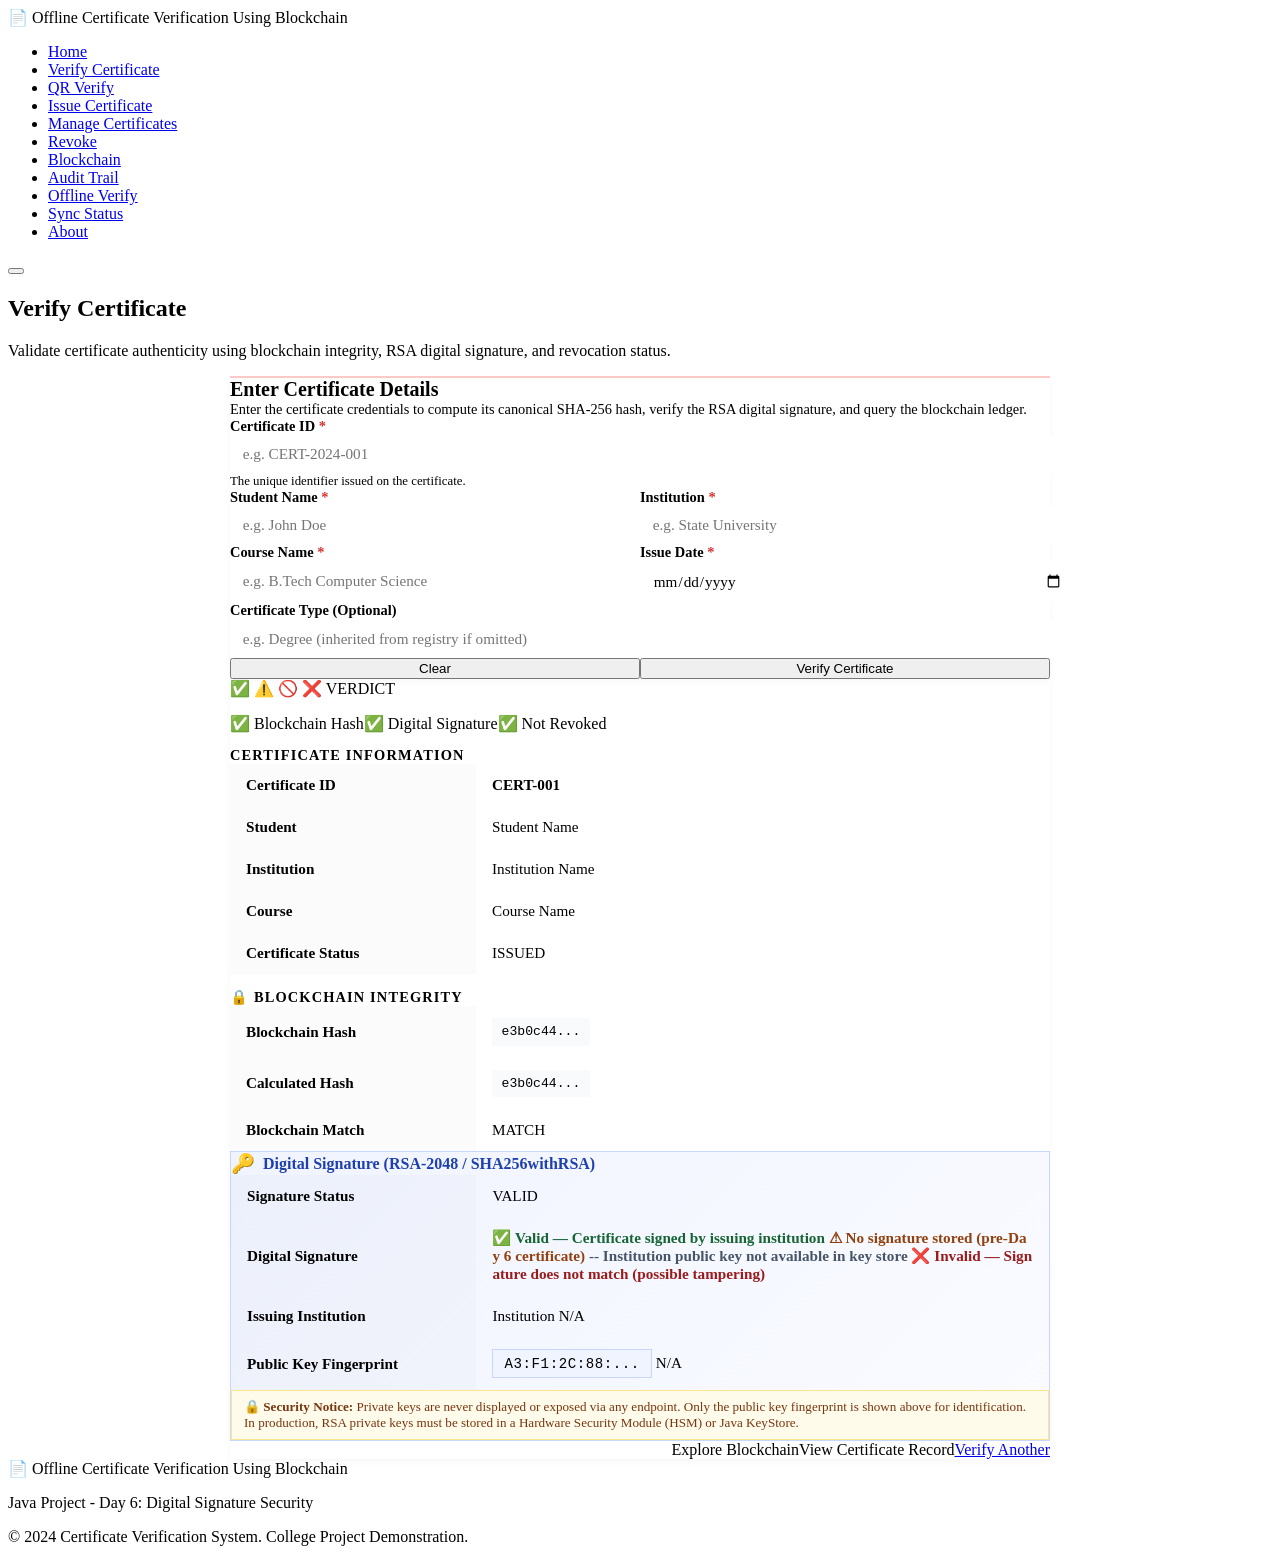
<file: src/main/resources/templates/verify.html>
<!DOCTYPE html>
<html lang="en" xmlns:th="http://www.thymeleaf.org">
<head>
    <meta charset="UTF-8">
    <meta name="viewport" content="width=device-width, initial-scale=1.0">
    <meta name="description" content="Verify certificate authenticity and detect tampered or fake certificates using blockchain and digital signatures.">
    <title th:text="${pageTitle}">Verify Certificate - Offline Certificate Verification</title>
    <link rel="stylesheet" th:href="@{/css/style.css}">
    <style>
        .verify-wrapper {
            max-width: 820px;
            margin: 0 auto;
        }

        .verify-card {
            background-color: var(--color-surface);
            border: 1px solid var(--color-border);
            border-radius: var(--radius-md);
            padding: var(--spacing-xl);
            margin-bottom: var(--spacing-xl);
            box-shadow: 0 2px 8px rgba(0, 0, 0, 0.04);
        }

        .form-grid {
            display: grid;
            grid-template-columns: 1fr 1fr;
            gap: var(--spacing-md);
        }

        @media (max-width: 650px) {
            .form-grid {
                grid-template-columns: 1fr;
            }
        }

        .form-group-full {
            grid-column: 1 / -1;
        }

        .form-group {
            margin-bottom: var(--spacing-md);
        }

        .form-label {
            display: block;
            margin-bottom: var(--spacing-xs);
            font-weight: 600;
            color: var(--color-text-primary);
            font-size: 0.9rem;
        }

        .form-label .required {
            color: #d32f2f;
        }

        .form-control {
            width: 100%;
            padding: 0.65rem 0.8rem;
            border: 1px solid var(--color-border);
            border-radius: var(--radius-sm);
            font-family: inherit;
            font-size: 0.95rem;
            background-color: #ffffff;
            color: var(--color-text-primary);
            transition: border-color 0.2s, box-shadow 0.2s;
        }

        .form-control:focus {
            outline: none;
            border-color: var(--color-accent);
            box-shadow: 0 0 0 3px rgba(37, 99, 235, 0.1);
        }

        .form-hint {
            display: block;
            margin-top: var(--spacing-xs);
            font-size: 0.8rem;
            color: var(--color-text-muted);
        }

        .form-actions {
            display: flex;
            gap: var(--spacing-sm);
            margin-top: var(--spacing-lg);
        }

        .form-actions .btn {
            flex: 1;
            text-align: center;
        }

        /* ===== Verification Result ===== */
        .result-section {
            margin-top: var(--spacing-xl);
        }

        .result-banner {
            padding: var(--spacing-lg);
            border-radius: var(--radius-md);
            font-size: 1.25rem;
            font-weight: 700;
            text-align: center;
            display: flex;
            align-items: center;
            justify-content: center;
            gap: var(--spacing-sm);
            letter-spacing: 0.5px;
            margin-bottom: var(--spacing-lg);
        }

        .result-banner.genuine {
            background-color: #e8f5e9;
            color: #1b5e20;
            border: 2px solid #81c784;
        }

        .result-banner.tampered {
            background-color: #ffebee;
            color: #b71c1c;
            border: 2px solid #ef5350;
        }

        .result-banner.revoked {
            background-color: #fff8e1;
            color: #b78103;
            border: 2px solid #ffd54f;
        }

        .result-banner.not-found {
            background-color: #f1f5f9;
            color: #475569;
            border: 2px solid #cbd5e1;
        }

        .result-details-table {
            width: 100%;
            border-collapse: collapse;
            font-size: 0.95rem;
        }

        .result-details-table th,
        .result-details-table td {
            padding: 0.75rem 1rem;
            border-bottom: 1px solid var(--color-border);
            text-align: left;
        }

        .result-details-table th {
            width: 30%;
            color: var(--color-text-secondary);
            font-weight: 600;
            background-color: rgba(0, 0, 0, 0.015);
        }

        .result-details-table td {
            color: var(--color-text-primary);
            word-break: break-all;
        }

        .section-divider {
            border: none;
            border-top: 2px dashed var(--color-border);
            margin: var(--spacing-lg) 0 var(--spacing-md);
        }

        .section-heading {
            font-size: 0.9rem;
            font-weight: 700;
            letter-spacing: 0.08em;
            text-transform: uppercase;
            color: var(--color-text-secondary);
            margin-bottom: var(--spacing-sm);
        }

        .hash-box {
            font-family: monospace;
            font-size: 0.82rem;
            background-color: #f8fafc;
            padding: 0.4rem 0.6rem;
            border: 1px solid var(--color-border);
            border-radius: var(--radius-sm);
            display: inline-block;
            max-width: 100%;
            word-break: break-all;
        }

        .fingerprint-box {
            font-family: monospace;
            font-size: 0.88rem;
            background-color: #f0f4ff;
            padding: 0.35rem 0.7rem;
            border: 1px solid #c7d7fd;
            border-radius: var(--radius-sm);
            display: inline-block;
            letter-spacing: 0.04em;
        }

        .match-badge, .sig-badge {
            display: inline-block;
            padding: 0.3rem 0.7rem;
            border-radius: 9999px;
            font-weight: 700;
            font-size: 0.85rem;
            letter-spacing: 0.5px;
        }

        .match-badge.match-true, .sig-badge.sig-valid {
            background-color: #dcfce7;
            color: #166534;
            border: 1px solid #86efac;
        }

        .match-badge.match-false, .sig-badge.sig-invalid {
            background-color: #fee2e2;
            color: #991b1b;
            border: 1px solid #fca5a5;
        }

        .sig-badge.sig-missing {
            background-color: #fef3c7;
            color: #92400e;
            border: 1px solid #fcd34d;
        }

        .sig-badge.sig-nokey {
            background-color: #f1f5f9;
            color: #475569;
            border: 1px solid #cbd5e1;
        }

        .status-badge {
            display: inline-block;
            padding: 0.25rem 0.65rem;
            border-radius: 4px;
            font-weight: 600;
            font-size: 0.85rem;
        }

        .status-badge.status-issued {
            background-color: #e0f2fe;
            color: #0369a1;
        }

        .status-badge.status-revoked {
            background-color: #fef3c7;
            color: #92400e;
        }

        .status-badge.status-other {
            background-color: #f1f5f9;
            color: #475569;
        }

        .alert-error {
            background-color: #fef2f2;
            color: #991b1b;
            border: 1px solid #fecaca;
            padding: var(--spacing-sm) var(--spacing-md);
            border-radius: var(--radius-sm);
            margin-bottom: var(--spacing-md);
        }

        .helper-text {
            margin-top: var(--spacing-sm);
            font-size: 0.9rem;
            color: var(--color-text-secondary);
        }

        /* Day 6: Security panel */
        .security-panel {
            background: linear-gradient(135deg, #f0f4ff 0%, #fafbff 100%);
            border: 1px solid #c7d7fd;
            border-radius: var(--radius-md);
            padding: var(--spacing-lg);
            margin-top: var(--spacing-lg);
        }

        .security-panel-title {
            display: flex;
            align-items: center;
            gap: 0.5rem;
            font-weight: 700;
            font-size: 1rem;
            color: #1e40af;
            margin-bottom: var(--spacing-md);
        }

        .security-panel-title .icon {
            font-size: 1.2rem;
        }

        .security-notice {
            background-color: #fffbeb;
            border: 1px solid #fde68a;
            border-radius: var(--radius-sm);
            padding: 0.5rem 0.75rem;
            font-size: 0.82rem;
            color: #78350f;
            margin-top: var(--spacing-md);
        }

        .three-factor-row {
            display: flex;
            gap: var(--spacing-sm);
            margin-bottom: var(--spacing-md);
            flex-wrap: wrap;
        }

        .factor-chip {
            display: flex;
            align-items: center;
            gap: 0.4rem;
            padding: 0.45rem 0.85rem;
            border-radius: 9999px;
            font-size: 0.82rem;
            font-weight: 600;
            border: 1.5px solid transparent;
        }

        .factor-chip.pass {
            background-color: #dcfce7;
            color: #166534;
            border-color: #86efac;
        }

        .factor-chip.fail {
            background-color: #fee2e2;
            color: #991b1b;
            border-color: #fca5a5;
        }

        .factor-chip.warn {
            background-color: #fef3c7;
            color: #92400e;
            border-color: #fcd34d;
        }

        .factor-chip.neutral {
            background-color: #f1f5f9;
            color: #475569;
            border-color: #cbd5e1;
        }
    </style>
</head>
<body>

    <!-- ========== HEADER / NAVIGATION ========== -->
    <header class="site-header">
        <div class="container header-inner">
            <div class="brand">
                <span class="brand-icon">&#128196;</span>
                <span class="brand-name">Offline Certificate Verification Using Blockchain</span>
            </div>
            <nav class="nav" id="main-nav" aria-label="Main navigation">
                <ul class="nav-list">
                    <li><a href="/" class="nav-link" id="nav-home">Home</a></li>
                    <li><a href="/verify" class="nav-link active" id="nav-verify">Verify Certificate</a></li>
                    <li><a href="/verify-qr" class="nav-link" id="nav-verify-qr">QR Verify</a></li>
                    <li><a href="/issue" class="nav-link" id="nav-issue">Issue Certificate</a></li>
                    <li><a href="/certificates" class="nav-link" id="nav-certificates">Manage Certificates</a></li>
                    <li><a href="/revoke" class="nav-link" id="nav-revoke">Revoke</a></li>
                    <li><a href="/blockchain" class="nav-link" id="nav-blockchain">Blockchain</a></li>
                    <li><a href="/audit" class="nav-link" id="nav-audit">Audit Trail</a></li>
                    <li><a href="/offline-verify" class="nav-link" id="nav-offline-verify">Offline Verify</a></li>
                    <li><a href="/sync-status" class="nav-link" id="nav-sync-status">Sync Status</a></li>
                    <li><a href="/about" class="nav-link" id="nav-about">About</a></li>
                </ul>
            </nav>
            <button class="nav-toggle" id="nav-toggle" aria-label="Toggle navigation" aria-expanded="false">
                <span></span><span></span><span></span>
            </button>
        </div>
    </header>

    <main>
        <section class="page-hero">
            <div class="container">
                <h1 class="page-title">Verify Certificate</h1>
                <p class="page-sub">Validate certificate authenticity using blockchain integrity, RSA digital signature, and revocation status.</p>
            </div>
        </section>

        <section class="content-section">
            <div class="container">
                <div class="verify-wrapper">

                    <!-- Error Alert -->
                    <div th:if="${errorMessage}" class="alert-error" id="error-message-box" th:text="${errorMessage}"></div>

                    <!-- Verification Input Form -->
                    <div class="verify-card">
                        <h2 style="margin-top: 0; margin-bottom: var(--spacing-sm); font-size: 1.25rem;">Enter Certificate Details</h2>
                        <p class="helper-text" style="margin-bottom: var(--spacing-lg);">
                            Enter the certificate credentials to compute its canonical SHA-256 hash, verify the RSA digital signature, and query the blockchain ledger.
                        </p>

                        <form th:action="@{/verify}" th:object="${verificationRequest}" method="post" id="verifyForm">
                            <div class="form-grid">

                                <div class="form-group form-group-full">
                                    <label for="certificateId" class="form-label">Certificate ID <span class="required">*</span></label>
                                    <input type="text" id="certificateId" name="certificateId" th:field="*{certificateId}" class="form-control" required placeholder="e.g. CERT-2024-001">
                                    <small class="form-hint">The unique identifier issued on the certificate.</small>
                                </div>

                                <div class="form-group">
                                    <label for="studentName" class="form-label">Student Name <span class="required">*</span></label>
                                    <input type="text" id="studentName" name="studentName" th:field="*{studentName}" class="form-control" required placeholder="e.g. John Doe">
                                </div>

                                <div class="form-group">
                                    <label for="institutionName" class="form-label">Institution <span class="required">*</span></label>
                                    <input type="text" id="institutionName" name="institutionName" th:field="*{institutionName}" class="form-control" required placeholder="e.g. State University">
                                </div>

                                <div class="form-group">
                                    <label for="courseName" class="form-label">Course Name <span class="required">*</span></label>
                                    <input type="text" id="courseName" name="courseName" th:field="*{courseName}" class="form-control" required placeholder="e.g. B.Tech Computer Science">
                                </div>

                                <div class="form-group">
                                    <label for="issueDate" class="form-label">Issue Date <span class="required">*</span></label>
                                    <input type="date" id="issueDate" name="issueDate" th:field="*{issueDate}" class="form-control" required>
                                </div>

                                <div class="form-group form-group-full">
                                    <label for="certificateType" class="form-label">Certificate Type (Optional)</label>
                                    <input type="text" id="certificateType" name="certificateType" th:field="*{certificateType}" class="form-control" placeholder="e.g. Degree (inherited from registry if omitted)">
                                </div>

                            </div>

                            <div class="form-actions">
                                <button type="reset" class="btn btn-secondary" id="btn-reset">Clear</button>
                                <button type="submit" class="btn btn-primary" id="btn-verify-submit">Verify Certificate</button>
                            </div>
                        </form>
                    </div>

                    <!-- Verification Result Display -->
                    <div th:if="${verificationPerformed}" class="result-section" id="verification-result-section">
                        <div class="verify-card">

                            <!-- Verdict Banner -->
                            <div th:class="'result-banner ' + (${response.result == 'GENUINE CERTIFICATE'} ? 'genuine' : (${response.result == 'TAMPERED CERTIFICATE'} ? 'tampered' : (${response.result == 'REVOKED CERTIFICATE'} ? 'revoked' : 'not-found')))"
                                 id="result-banner">
                                <span th:if="${response.result == 'GENUINE CERTIFICATE'}">&#9989;</span>
                                <span th:if="${response.result == 'TAMPERED CERTIFICATE'}">&#9888;&#65039;</span>
                                <span th:if="${response.result == 'REVOKED CERTIFICATE'}">&#128683;</span>
                                <span th:if="${response.result == 'Certificate Not Found / Potentially Fake'}">&#10060;</span>
                                <span id="result-verdict-text" th:text="${response.result}">VERDICT</span>
                            </div>

                            <!-- Explanation Message -->
                            <p style="text-align: center; margin-bottom: var(--spacing-lg); color: var(--color-text-secondary); font-size: 1rem;"
                               th:text="${response.message}" id="result-message"></p>

                            <!-- Day 6: Three-Factor Security Check Summary -->
                            <div class="three-factor-row" id="three-factor-row">
                                <!-- Factor 1: Blockchain Hash -->
                                <div th:class="'factor-chip ' + (${response.blockchainMatch} ? 'pass' : 'fail')"
                                     id="factor-blockchain">
                                    <span th:text="${response.blockchainMatch} ? '&#9989;' : '&#10060;'">&#9989;</span>
                                    Blockchain Hash
                                </div>
                                <!-- Factor 2: Digital Signature -->
                                <div th:class="'factor-chip ' + (${response.signatureValid} ? 'pass' : (${response.signatureStatus == 'SIGNATURE MISSING'} ? 'warn' : 'fail'))"
                                     id="factor-signature">
                                    <span th:text="${response.signatureValid} ? '&#9989;' : (${response.signatureStatus == 'SIGNATURE MISSING'} ? '&#9888;' : '&#10060;')">&#9989;</span>
                                    Digital Signature
                                </div>
                                <!-- Factor 3: Not Revoked -->
                                <div th:class="'factor-chip ' + (${response.certificateStatus == 'REVOKED'} ? 'fail' : (${response.certificateStatus == 'NOT_FOUND'} ? 'neutral' : 'pass'))"
                                     id="factor-revocation">
                                    <span th:text="${response.certificateStatus == 'REVOKED'} ? '&#10060;' : (${response.certificateStatus == 'NOT_FOUND'} ? '&#8212;' : '&#9989;')">&#9989;</span>
                                    Not Revoked
                                </div>
                            </div>

                            <!-- Certificate Info Table -->
                            <p class="section-heading">Certificate Information</p>
                            <table class="result-details-table" id="result-details-table">
                                <tbody>
                                    <tr>
                                        <th>Certificate ID</th>
                                        <td id="res-cert-id"><strong th:text="${response.certificateId}">CERT-001</strong></td>
                                    </tr>
                                    <tr>
                                        <th>Student</th>
                                        <td id="res-student" th:text="${response.student}">Student Name</td>
                                    </tr>
                                    <tr>
                                        <th>Institution</th>
                                        <td id="res-institution" th:text="${response.institution}">Institution Name</td>
                                    </tr>
                                    <tr>
                                        <th>Course</th>
                                        <td id="res-course" th:text="${response.course}">Course Name</td>
                                    </tr>
                                    <tr>
                                        <th>Certificate Status</th>
                                        <td>
                                            <span id="res-certificate-status"
                                                  th:class="'status-badge ' + (${response.certificateStatus == 'ISSUED'} ? 'status-issued' : (${response.certificateStatus == 'REVOKED'} ? 'status-revoked' : 'status-other'))"
                                                  th:text="${response.certificateStatus}">
                                                ISSUED
                                            </span>
                                        </td>
                                    </tr>
                                </tbody>
                            </table>

                            <hr class="section-divider">

                            <!-- Blockchain Integrity Section -->
                            <p class="section-heading">&#128274; Blockchain Integrity</p>
                            <table class="result-details-table" id="blockchain-details-table">
                                <tbody>
                                    <tr>
                                        <th>Blockchain Hash</th>
                                        <td>
                                            <span class="hash-box" id="res-blockchain-hash" th:text="${response.blockchainHash}">e3b0c44...</span>
                                        </td>
                                    </tr>
                                    <tr>
                                        <th>Calculated Hash</th>
                                        <td>
                                            <span class="hash-box" id="res-calculated-hash" th:text="${response.calculatedHash}">e3b0c44...</span>
                                        </td>
                                    </tr>
                                    <tr>
                                        <th>Blockchain Match</th>
                                        <td>
                                            <span id="res-blockchain-match"
                                                  th:class="'match-badge ' + (${response.blockchainMatch} ? 'match-true' : 'match-false')"
                                                  th:text="${response.blockchainMatch ? 'MATCH' : 'MISMATCH'}">
                                                MATCH
                                            </span>
                                        </td>
                                    </tr>
                                </tbody>
                            </table>

                            <hr class="section-divider">

                            <!-- Day 6: Digital Signature Section -->
                            <div class="security-panel" id="digital-signature-panel">
                                <div class="security-panel-title">
                                    <span class="icon">&#128273;</span>
                                    Digital Signature (RSA-2048 / SHA256withRSA)
                                </div>

                                <table class="result-details-table" id="signature-details-table">
                                    <tbody>
                                        <tr>
                                            <th>Signature Status</th>
                                            <td>
                                                <span id="res-sig-status"
                                                      th:class="'sig-badge ' + (${response.signatureValid} ? 'sig-valid' : (${response.signatureStatus == 'SIGNATURE MISSING'} ? 'sig-missing' : (${response.signatureStatus == 'KEY NOT FOUND'} ? 'sig-nokey' : 'sig-invalid')))"
                                                      th:text="${response.signatureStatus}">
                                                    VALID
                                                </span>
                                            </td>
                                        </tr>
                                        <tr>
                                            <th>Digital Signature</th>
                                            <td id="res-sig-valid">
                                                <strong th:if="${response.signatureValid}" style="color: #166534;">&#9989; Valid — Certificate signed by issuing institution</strong>
                                                <strong th:if="${!response.signatureValid and response.signatureStatus == 'SIGNATURE MISSING'}" style="color: #92400e;">&#9888; No signature stored (pre-Day 6 certificate)</strong>
                                                <strong th:if="${!response.signatureValid and response.signatureStatus == 'KEY NOT FOUND'}" style="color: #475569;">&#8209;&#8209; Institution public key not available in key store</strong>
                                                <strong th:if="${!response.signatureValid and response.signatureStatus == 'INVALID'}" style="color: #991b1b;">&#10060; Invalid — Signature does not match (possible tampering)</strong>
                                            </td>
                                        </tr>
                                        <tr>
                                            <th>Issuing Institution</th>
                                            <td id="res-signing-inst">
                                                <span th:if="${response.signingInstitution != null}" th:text="${response.signingInstitution}">Institution</span>
                                                <span th:if="${response.signingInstitution == null}" style="color: var(--color-text-muted);">N/A</span>
                                            </td>
                                        </tr>
                                        <tr>
                                            <th>Public Key Fingerprint</th>
                                            <td>
                                                <span th:if="${response.publicKeyFingerprint != null}"
                                                      class="fingerprint-box" id="res-pk-fingerprint"
                                                      th:text="${response.publicKeyFingerprint}">
                                                    A3:F1:2C:88:...
                                                </span>
                                                <span th:if="${response.publicKeyFingerprint == null}"
                                                      style="color: var(--color-text-muted);" id="res-pk-fingerprint-na">N/A</span>
                                            </td>
                                        </tr>
                                    </tbody>
                                </table>

                                <!-- Notice: private key never shown -->
                                <div class="security-notice">
                                    &#128274; <strong>Security Notice:</strong> Private keys are never displayed or exposed via any endpoint. Only the public key fingerprint is shown above for identification. In production, RSA private keys must be stored in a Hardware Security Module (HSM) or Java KeyStore.
                                </div>
                            </div>

                            <!-- Action Buttons -->
                            <div style="margin-top: var(--spacing-lg); display: flex; gap: var(--spacing-sm); justify-content: flex-end; flex-wrap: wrap;">
                                <a th:href="@{/blockchain}" class="btn btn-secondary">Explore Blockchain</a>
                                <a th:href="@{'/certificate/' + ${response.certificateId}}" class="btn btn-secondary"
                                   th:if="${response.result != 'Certificate Not Found / Potentially Fake'}">View Certificate Record</a>
                                <a href="/verify" class="btn btn-primary">Verify Another</a>
                            </div>

                        </div>
                    </div>

                </div>
            </div>
        </section>
    </main>

    <!-- ========== FOOTER ========== -->
    <footer class="site-footer">
        <div class="container footer-inner">
            <div class="footer-brand">
                <span class="brand-icon">&#128196;</span>
                <span>Offline Certificate Verification Using Blockchain</span>
            </div>
            <p class="footer-sub">Java Project - Day 6: Digital Signature Security</p>
            <p class="footer-copy">&copy; 2024 Certificate Verification System. College Project Demonstration.</p>
        </div>
    </footer>

    <script th:src="@{/js/main.js}"></script>
</body>
</html>
</file>
